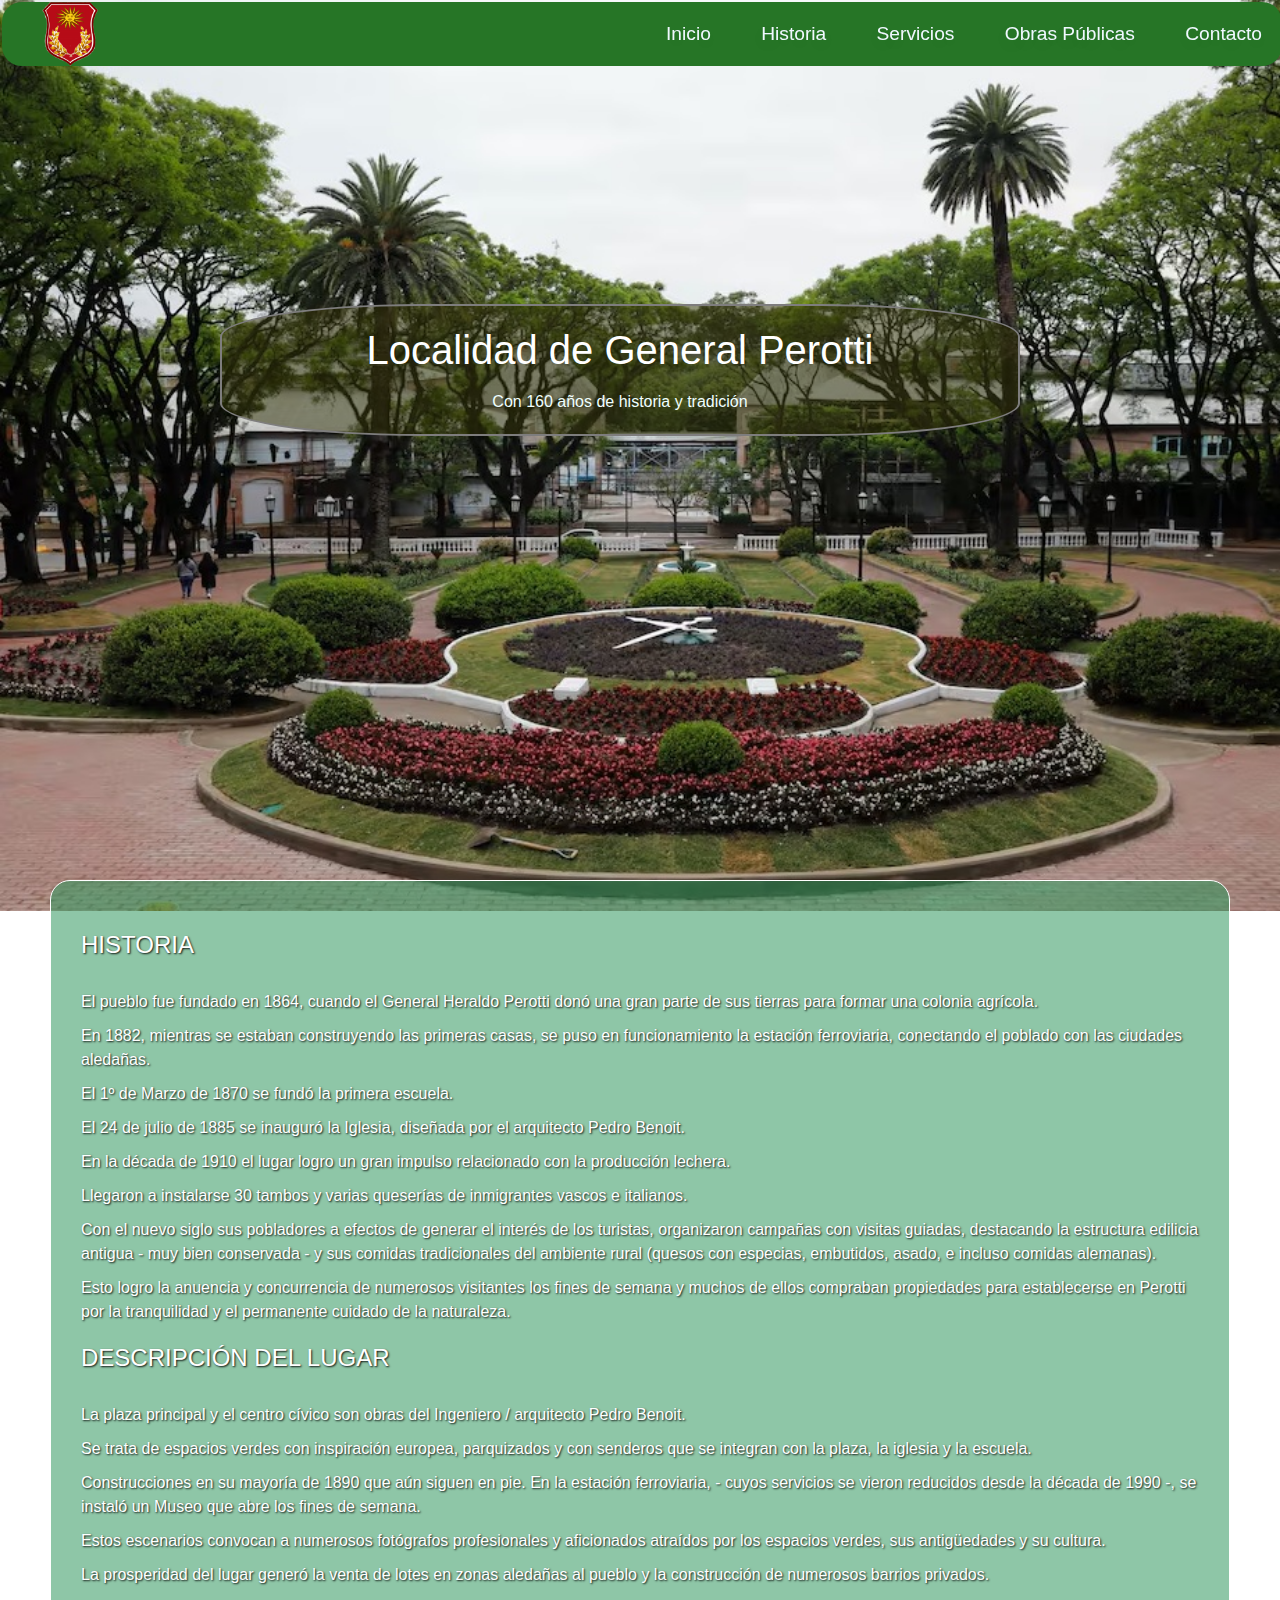
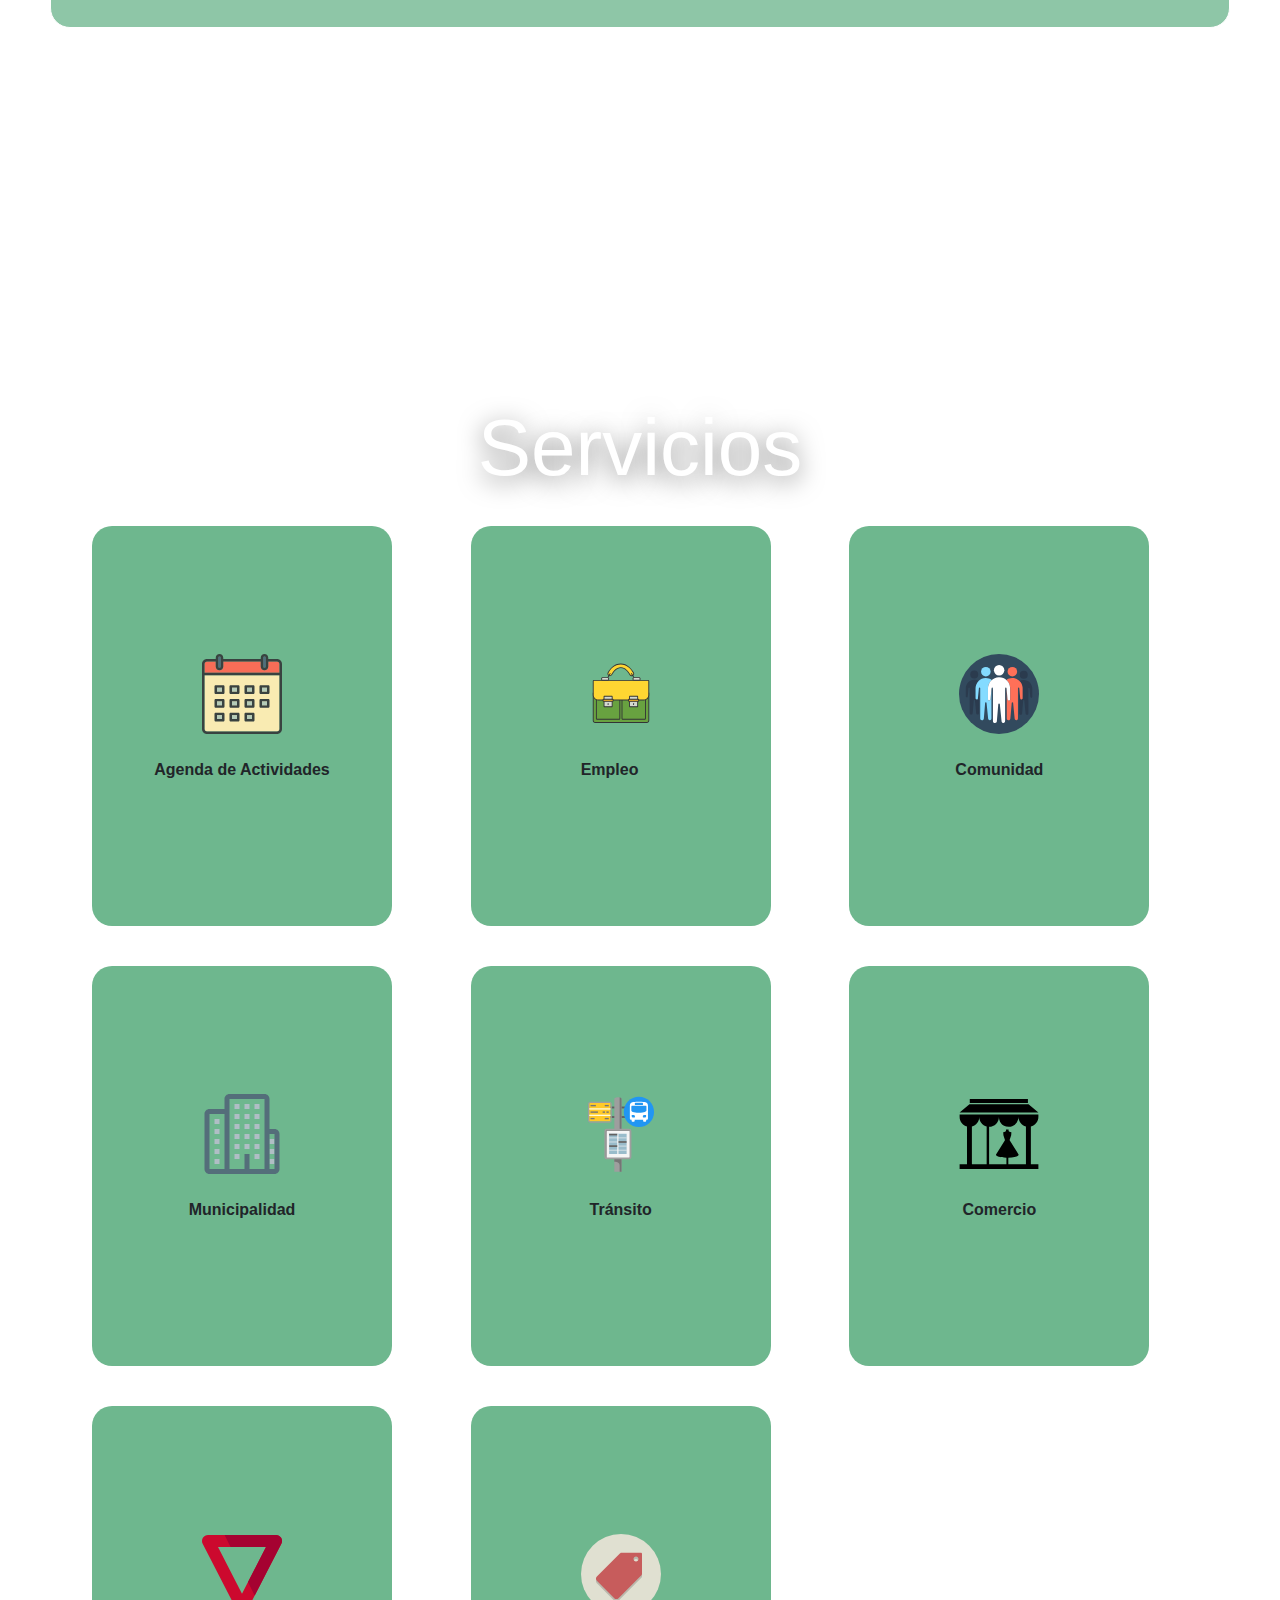
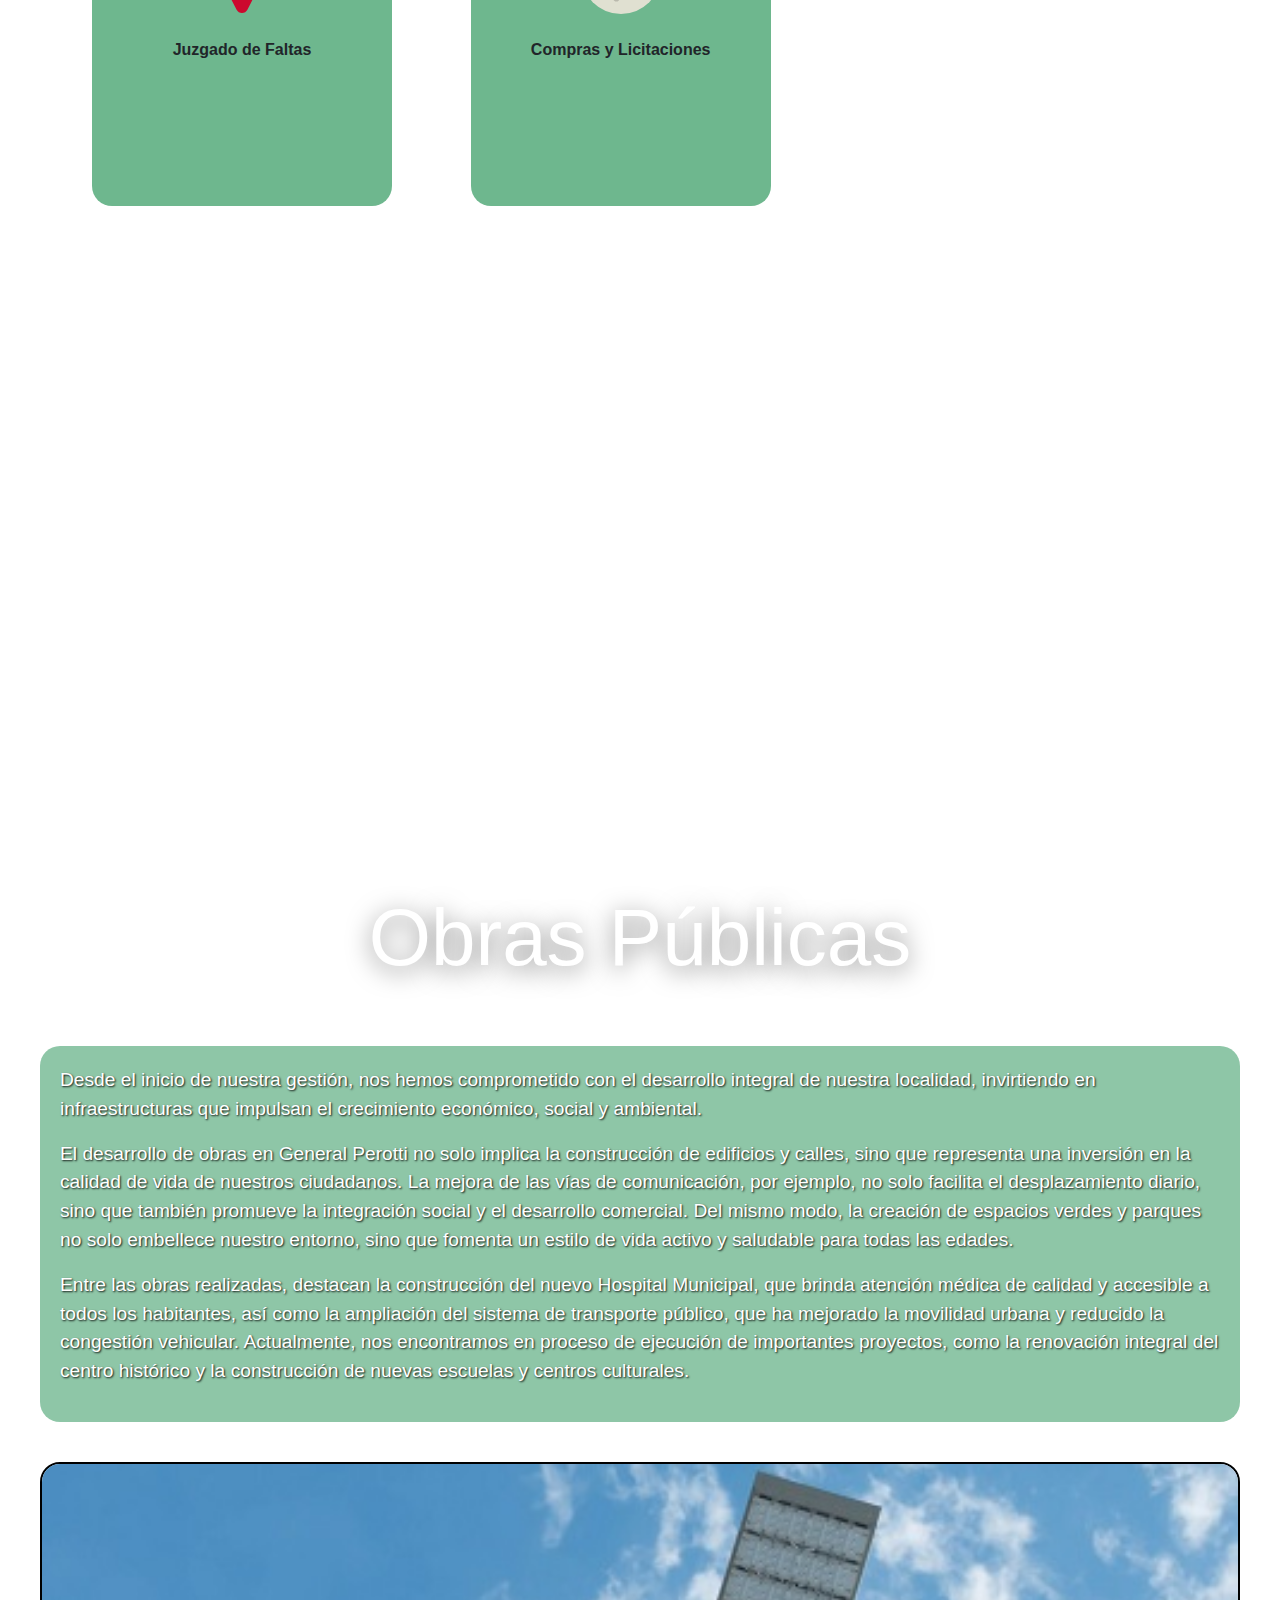
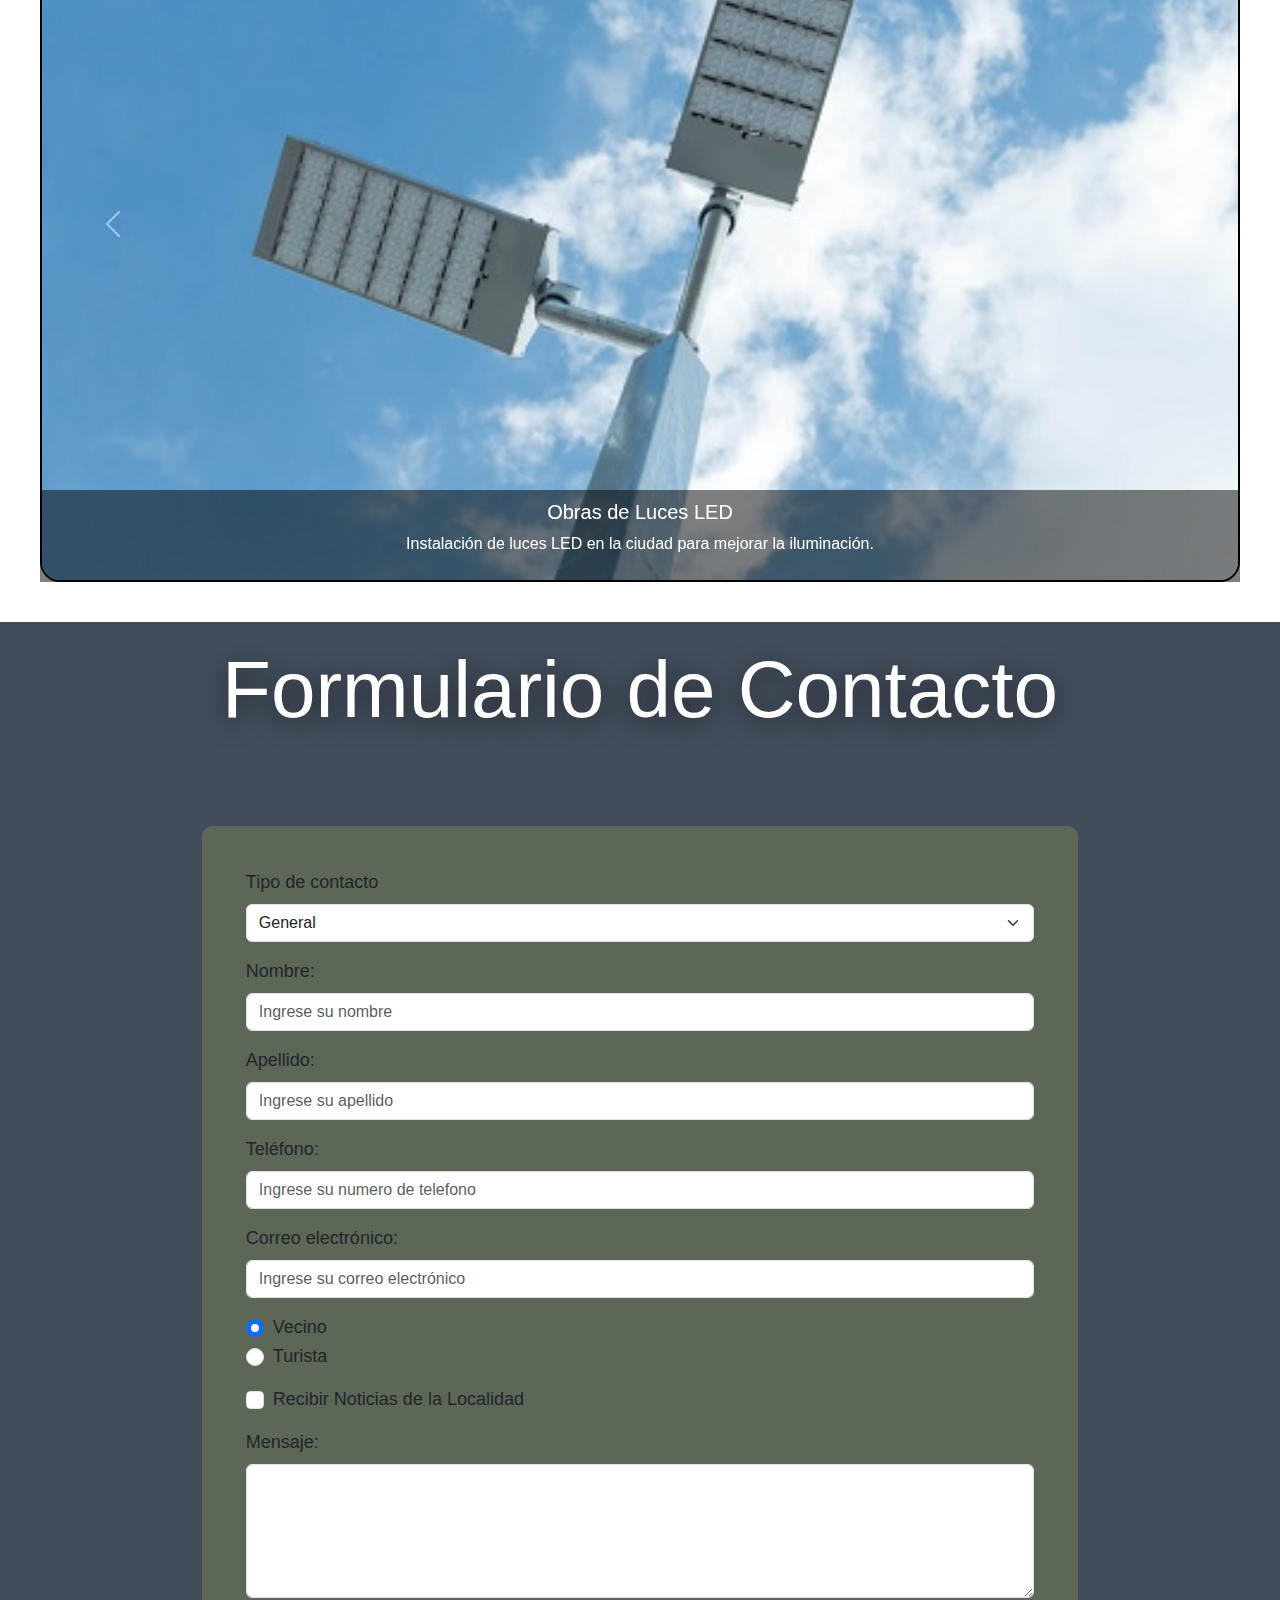
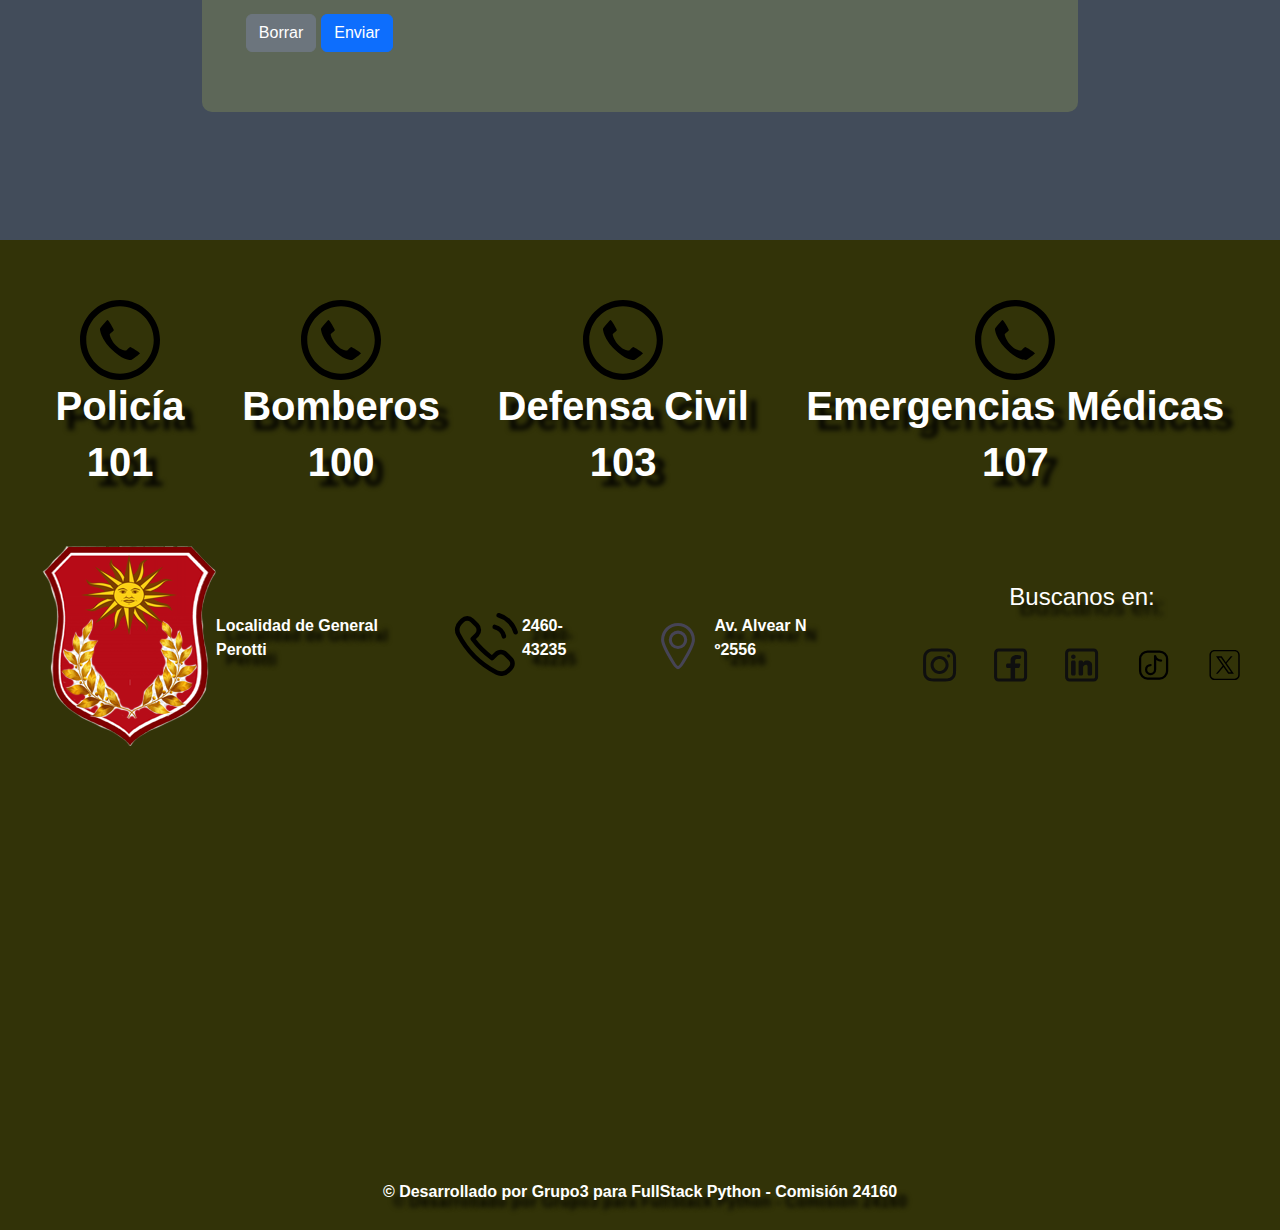
<file: index.html>
<!DOCTYPE html>
<html lang="es">
  <head>
    <meta charset="UTF-8">
    <meta name="viewport" content="width=device-width, initial-scale=1.0">
    <title>Localidad de Gral. Perotti</title>

    <!-- favicon -->
    <link rel="icon" type="image/x-icon" href="./imagenes/favicon.ico">

    <!-- Bootstrap CSS -->
    <link
      href="https://cdn.jsdelivr.net/npm/bootstrap@5.3.0-alpha1/dist/css/bootstrap.min.css"
      rel="stylesheet"
    >

    <!-- Font Awesome CSS -->
    <link
      rel="stylesheet"
      href="https://cdnjs.cloudflare.com/ajax/libs/font-awesome/5.15.4/css/all.min.css"
    >

    <!-- Popper.js Core (required for Bootstrap) -->
    <script
      src="https://cdn.jsdelivr.net/npm/@popperjs/core@2.11.6/dist/umd/popper.min.js"
      crossorigin="anonymous"
    ></script>

    <!-- Bootstrap JavaScript -->
    <script src="https://cdn.jsdelivr.net/npm/bootstrap@5.3.0-alpha1/dist/js/bootstrap.min.js"></script>

    <!-- Incluir archivos JavaScript -->
    <script src="js/validation.js"></script>
    <script src="js/app.js"></script>
    <script src="js/scroll.js"></script>
    <script src="js/carusel.js"></script>

    <!-- Estilos personalizados -->
    <link rel="stylesheet" href="./css/estilos.css">
  </head>

  <body>
    <!-- Agrego un NAV, y dentro de él, agrego un DIV -->
    <header id="mainHeader">
      <div class="nav-bar">
        <img class="logo" src="./imagenes/escudo.png" alt="escudo" >
        <div class="navigation">
          <div class="nav-items">
            <!--Estos son los links a las diferentes paginas del site-->
            <i class="fas fa-times nav-close-btn"></i>

            <a class="M" href="#inicio">Inicio</a>
            <a class="M" href="#historia">Historia</a>
            <a class="M" href="#servicios">Servicios</a>
            <a class="M" href="#obras">Obras Públicas</a>
            <a class="M" href="#contacto">Contacto</a>
          </div>
        </div>
        <i class="nav-menu-btn fas fa-bars"></i>
      </div>
    </header>

    <section class="section_inicio" id="inicio">
      <div class="contenedorLogo">
        <h1 class="localidad">Localidad de General Perotti</h1>
        <span>Con 160 años de historia y tradición</span>
      </div>
    </section>

    <section class="section_historia" id="historia">
      <div class="contenedorHistoria">
        <div class="contenedorHistoria_titulo">
          <h4>HISTORIA</h4>
        </div>
        <div class="contenedor_parrafo">
          <p>
            El pueblo fue fundado en 1864, cuando el General Heraldo Perotti
            donó una gran parte de sus tierras para formar una colonia agrícola.
          </p>
          <p>
            En 1882, mientras se estaban construyendo las primeras casas, se
            puso en funcionamiento la estación ferroviaria, conectando el
            poblado con las ciudades aledañas.
          </p>
          <p>El 1º de Marzo de 1870 se fundó la primera escuela.</p>
          <p>
            El 24 de julio de 1885 se inauguró la Iglesia, diseñada por el
            arquitecto Pedro Benoit.
          </p>
          <p>
            En la década de 1910 el lugar logro un gran impulso relacionado con
            la producción lechera.
          </p>
          <p>
            Llegaron a instalarse 30 tambos y varias queserías de inmigrantes
            vascos e italianos.
          </p>
          <p>
            Con el nuevo siglo sus pobladores a efectos de generar el interés de
            los turistas, organizaron campañas con visitas guiadas, destacando
            la estructura edilicia antigua - muy bien conservada - y sus comidas
            tradicionales del ambiente rural (quesos con especias, embutidos,
            asado, e incluso comidas alemanas).
          </p>
          <p>
            Esto logro la anuencia y concurrencia de numerosos visitantes los
            fines de semana y muchos de ellos compraban propiedades para
            establecerse en Perotti por la tranquilidad y el permanente cuidado
            de la naturaleza.
          </p>
        </div>

        <div class="contenedorHistoria_titulo">
          <h4>DESCRIPCIÓN DEL LUGAR</h4>
        </div>
        <div class="contenedor_parrafo">
          <p>
            La plaza principal y el centro cívico son obras del Ingeniero /
            arquitecto Pedro Benoit.
          </p>
          <p>
            Se trata de espacios verdes con inspiración europea, parquizados y
            con senderos que se integran con la plaza, la iglesia y la escuela.
          </p>
          <p>
            Construcciones en su mayoría de 1890 que aún siguen en pie. En la
            estación ferroviaria, - cuyos servicios se vieron reducidos desde la
            década de 1990 -, se instaló un Museo que abre los fines de semana.
          </p>
          <p>
            Estos escenarios convocan a numerosos fotógrafos profesionales y
            aficionados atraídos por los espacios verdes, sus antigüedades y su
            cultura.
          </p>
          <p>
            La prosperidad del lugar generó la venta de lotes en zonas aledañas
            al pueblo y la construcción de numerosos barrios privados.
          </p>
        </div>
      </div>
    </section>

    <section class="section_servicios" id="servicios">
      <div class="container">
        <h1 class="seccion_titulos">Servicios</h1>
        <div class="grid-container">
          <div class="grid-item">
            <div class="cards">
              <div class="card-items">
                <svg
                  version="1.1"
                  xmlns="http://www.w3.org/2000/svg"
                  xmlns:xlink="http://www.w3.org/1999/xlink"
                  width="80px"
                  height="80px"
                  viewBox="0 0 64 64"
                  enable-background="new 0 0 64 64"
                  xml:space="preserve"
                >
                  <g>
                    <g>
                      <g>
                        <path
                          fill="#506C7F"
                          d="M50,2c-0.553,0-1,0.447-1,1v1v2v4c0,0.553,0.447,1,1,1s1-0.447,1-1V6V4V3C51,2.447,50.553,2,50,2z"
                        />
                        <path
                          fill="#506C7F"
                          d="M14,2c-0.553,0-1,0.447-1,1v1v2v4c0,0.553,0.447,1,1,1s1-0.447,1-1V6V4V3C15,2.447,14.553,2,14,2z"
                        />
                      </g>
                      <path
                        fill="#F9EBB2"
                        d="M62,60c0,1.104-0.896,2-2,2H4c-1.104,0-2-0.896-2-2V17h60V60z"
                      />
                      <path
                        fill="#F76D57"
                        d="M62,15H2V8c0-1.104,0.896-2,2-2h7v4c0,1.657,1.343,3,3,3s3-1.343,3-3V6h30v4c0,1.657,1.343,3,3,3
                  s3-1.343,3-3V6h7c1.104,0,2,0.896,2,2V15z"
                      />
                      <g>
                        <path
                          fill="#394240"
                          d="M11,54h6c0.553,0,1-0.447,1-1v-5c0-0.553-0.447-1-1-1h-6c-0.553,0-1,0.447-1,1v5
                    C10,53.553,10.447,54,11,54z M12,49h4v3h-4V49z"
                        />
                        <path
                          fill="#394240"
                          d="M23,54h6c0.553,0,1-0.447,1-1v-5c0-0.553-0.447-1-1-1h-6c-0.553,0-1,0.447-1,1v5
                    C22,53.553,22.447,54,23,54z M24,49h4v3h-4V49z"
                        />
                        <path
                          fill="#394240"
                          d="M35,54h6c0.553,0,1-0.447,1-1v-5c0-0.553-0.447-1-1-1h-6c-0.553,0-1,0.447-1,1v5
                    C34,53.553,34.447,54,35,54z M36,49h4v3h-4V49z"
                        />
                        <path
                          fill="#394240"
                          d="M11,43h6c0.553,0,1-0.447,1-1v-5c0-0.553-0.447-1-1-1h-6c-0.553,0-1,0.447-1,1v5
                    C10,42.553,10.447,43,11,43z M12,38h4v3h-4V38z"
                        />
                        <path
                          fill="#394240"
                          d="M23,43h6c0.553,0,1-0.447,1-1v-5c0-0.553-0.447-1-1-1h-6c-0.553,0-1,0.447-1,1v5
                    C22,42.553,22.447,43,23,43z M24,38h4v3h-4V38z"
                        />
                        <path
                          fill="#394240"
                          d="M35,43h6c0.553,0,1-0.447,1-1v-5c0-0.553-0.447-1-1-1h-6c-0.553,0-1,0.447-1,1v5
                    C34,42.553,34.447,43,35,43z M36,38h4v3h-4V38z"
                        />
                        <path
                          fill="#394240"
                          d="M47,43h6c0.553,0,1-0.447,1-1v-5c0-0.553-0.447-1-1-1h-6c-0.553,0-1,0.447-1,1v5
                    C46,42.553,46.447,43,47,43z M48,38h4v3h-4V38z"
                        />
                        <path
                          fill="#394240"
                          d="M11,32h6c0.553,0,1-0.447,1-1v-5c0-0.553-0.447-1-1-1h-6c-0.553,0-1,0.447-1,1v5
                    C10,31.553,10.447,32,11,32z M12,27h4v3h-4V27z"
                        />
                        <path
                          fill="#394240"
                          d="M23,32h6c0.553,0,1-0.447,1-1v-5c0-0.553-0.447-1-1-1h-6c-0.553,0-1,0.447-1,1v5
                    C22,31.553,22.447,32,23,32z M24,27h4v3h-4V27z"
                        />
                        <path
                          fill="#394240"
                          d="M35,32h6c0.553,0,1-0.447,1-1v-5c0-0.553-0.447-1-1-1h-6c-0.553,0-1,0.447-1,1v5
                    C34,31.553,34.447,32,35,32z M36,27h4v3h-4V27z"
                        />
                        <path
                          fill="#394240"
                          d="M47,32h6c0.553,0,1-0.447,1-1v-5c0-0.553-0.447-1-1-1h-6c-0.553,0-1,0.447-1,1v5
                    C46,31.553,46.447,32,47,32z M48,27h4v3h-4V27z"
                        />
                        <path
                          fill="#394240"
                          d="M60,4h-7V3c0-1.657-1.343-3-3-3s-3,1.343-3,3v1H17V3c0-1.657-1.343-3-3-3s-3,1.343-3,3v1H4
                    C1.789,4,0,5.789,0,8v52c0,2.211,1.789,4,4,4h56c2.211,0,4-1.789,4-4V8C64,5.789,62.211,4,60,4z M49,3c0-0.553,0.447-1,1-1
                    s1,0.447,1,1v7c0,0.553-0.447,1-1,1s-1-0.447-1-1V3z M13,3c0-0.553,0.447-1,1-1s1,0.447,1,1v7c0,0.553-0.447,1-1,1s-1-0.447-1-1
                    V3z M62,60c0,1.104-0.896,2-2,2H4c-1.104,0-2-0.896-2-2V17h60V60z M62,15H2V8c0-1.104,0.896-2,2-2h7v4c0,1.657,1.343,3,3,3
                    s3-1.343,3-3V6h30v4c0,1.657,1.343,3,3,3s3-1.343,3-3V6h7c1.104,0,2,0.896,2,2V15z"
                        />
                      </g>
                    </g>
                    <g>
                      <rect x="12" y="27" fill="#B4CCB9" width="4" height="3" />
                      <rect x="24" y="27" fill="#B4CCB9" width="4" height="3" />
                      <rect x="36" y="27" fill="#B4CCB9" width="4" height="3" />
                      <rect x="48" y="27" fill="#B4CCB9" width="4" height="3" />
                      <rect x="12" y="38" fill="#B4CCB9" width="4" height="3" />
                      <rect x="24" y="38" fill="#B4CCB9" width="4" height="3" />
                      <rect x="36" y="38" fill="#B4CCB9" width="4" height="3" />
                      <rect x="48" y="38" fill="#B4CCB9" width="4" height="3" />
                      <rect x="12" y="49" fill="#B4CCB9" width="4" height="3" />
                      <rect x="24" y="49" fill="#B4CCB9" width="4" height="3" />
                      <rect x="36" y="49" fill="#B4CCB9" width="4" height="3" />
                    </g>
                  </g>
                </svg>
              </div>
              <div class="mt-4">
                <p class="p-card">Agenda de Actividades</p>
              </div>
            </div>
          </div>

          <div class="grid-item">
            <div class="cards">
              <div class="card-items">
                <svg
                  width="80px"
                  height="80px"
                  viewBox="0 0 1024 1024"
                  class="icon"
                  version="1.1"
                  xmlns="http://www.w3.org/2000/svg"
                >
                  <path
                    d="M843.2 876.7H180.8c-13.5 0-24.5-11-24.5-24.5V501.7h711.3v350.4c0.1 13.6-10.9 24.6-24.4 24.6z"
                    fill="#68A240"
                  />
                  <path
                    d="M842 882.4H182c-17.3 0-31.4-14.1-31.4-31.4V496h722.9v355c-0.1 17.3-14.2 31.4-31.5 31.4zM162.1 507.5V851c0 11 8.9 19.9 19.9 19.9h660c11 0 19.9-8.9 19.9-19.9V507.5H162.1z"
                    fill="#333336"
                  />
                  <path
                    d="M485.7 835.9H208c-6.2 0-11.2-5-11.2-11.2V521.8H497v302.8c0 6.2-5 11.3-11.3 11.3z"
                    fill="#68A240"
                  />
                  <path
                    d="M485.2 841.6H208.5c-9.7 0-17.5-7.9-17.5-17.5V516h311.8v308.1c0 9.7-7.9 17.5-17.6 17.5zM202.5 527.5v296.6c0 3.3 2.7 6 6 6h276.7c3.3 0 6-2.7 6-6V527.5H202.5z"
                    fill="#333336"
                  />
                  <path
                    d="M813.7 835.9H535.9c-6.2 0-11.2-5-11.2-11.2V521.8H825v302.8c-0.1 6.2-5.1 11.3-11.3 11.3z"
                    fill="#68A240"
                  />
                  <path
                    d="M813.2 841.6H536.5c-9.7 0-17.5-7.9-17.5-17.5V516h311.8v308.1c-0.1 9.7-8 17.5-17.6 17.5zM530.5 527.5v296.6c0 3.3 2.7 6 6 6h276.7c3.3 0 6-2.7 6-6V527.5H530.5z"
                    fill="#333336"
                  />
                  <path
                    d="M806.2 589.5H217.8c-34 0-61.5-27.5-61.5-61.5V346.5c0-4.8 3.9-8.7 8.7-8.7h693.8c4.8 0 8.7 3.9 8.7 8.7V528c0.2 34-27.4 61.5-61.3 61.5z"
                    fill="#FFD632"
                  />
                  <path
                    d="M803.3 595.3H220.7c-38.7 0-70.1-31.5-70.1-70.1V346.9c0-8.2 6.7-14.9 14.9-14.9h693c8.2 0 14.9 6.7 14.9 14.9v178.2c0 38.7-31.4 70.2-70.1 70.2zM165.5 343.5c-1.9 0-3.4 1.5-3.4 3.4v178.2c0 32.3 26.3 58.6 58.6 58.6h582.6c32.3 0 58.6-26.3 58.6-58.6V346.9c0-1.9-1.5-3.4-3.4-3.4h-693z"
                    fill="#333336"
                  />
                  <path
                    d="M397.3 675H296.4c-0.8 0-1.5-0.7-1.5-1.5v-131c0-0.8 0.7-1.5 1.5-1.5h100.9c0.8 0 1.5 0.7 1.5 1.5v131c0 0.8-0.6 1.5-1.5 1.5z"
                    fill="#D5D9CF"
                  />
                  <path
                    d="M397.3 680.7H296.5c-4 0-7.3-3.3-7.3-7.3V542.6c0-4 3.3-7.3 7.3-7.3h100.8c4 0 7.3 3.3 7.3 7.3v130.8c0 4.1-3.3 7.3-7.3 7.3z m-96.6-11.5h92.4V546.8h-92.4v122.4z"
                    fill="#333336"
                  />
                  <path
                    d="M402.5 606.5H291.2c-5 0-9-4-9-9v-9.7c0-5 4-9 9-9h111.3c5 0 9 4 9 9v9.7c0 4.9-4 9-9 9z"
                    fill="#D8A128"
                  />
                  <path
                    d="M402.1 612.2H291.6c-8.4 0-15.2-6.8-15.2-15.2v-8.9c0-8.4 6.8-15.2 15.2-15.2h110.5c8.4 0 15.2 6.8 15.2 15.2v8.9c0 8.4-6.8 15.2-15.2 15.2z m-110.5-27.7c-2 0-3.7 1.6-3.7 3.7v8.9c0 2 1.6 3.7 3.7 3.7h110.5c2 0 3.7-1.6 3.7-3.7v-8.9c0-2-1.6-3.7-3.7-3.7H291.6zM346.9 654c-3.2 0-5.8-2.6-5.8-5.8v-15.6c0-3.2 2.6-5.8 5.8-5.8 3.2 0 5.8 2.6 5.8 5.8v15.6c-0.1 3.2-2.7 5.8-5.8 5.8z"
                    fill="#333336"
                  />
                  <path
                    d="M723.7 675H622.8c-0.8 0-1.5-0.7-1.5-1.5v-131c0-0.8 0.7-1.5 1.5-1.5h100.9c0.8 0 1.5 0.7 1.5 1.5v131c0 0.8-0.6 1.5-1.5 1.5z"
                    fill="#D5D9CF"
                  />
                  <path
                    d="M723.7 680.7H622.9c-4 0-7.3-3.3-7.3-7.3V542.6c0-4 3.3-7.3 7.3-7.3h100.8c4 0 7.3 3.3 7.3 7.3v130.8c0 4.1-3.3 7.3-7.3 7.3z m-96.6-11.5h92.4V546.8h-92.4v122.4z"
                    fill="#333336"
                  />
                  <path
                    d="M729 606.5H617.6c-5 0-9-4-9-9v-9.7c0-5 4-9 9-9H729c5 0 9 4 9 9v9.7c0 4.9-4.1 9-9 9z"
                    fill="#D8A128"
                  />
                  <path
                    d="M728.5 612.2H618c-8.4 0-15.2-6.8-15.2-15.2v-8.9c0-8.4 6.8-15.2 15.2-15.2h110.5c8.4 0 15.2 6.8 15.2 15.2v8.9c0 8.4-6.8 15.2-15.2 15.2zM618 584.5c-2 0-3.7 1.6-3.7 3.7v8.9c0 2 1.6 3.7 3.7 3.7h110.5c2 0 3.7-1.6 3.7-3.7v-8.9c0-2-1.6-3.7-3.7-3.7H618z"
                    fill="#333336"
                  />
                  <path
                    d="M673.3 654c-3.2 0-5.8-2.6-5.8-5.8v-15.6c0-3.2 2.6-5.8 5.8-5.8 3.2 0 5.8 2.6 5.8 5.8v15.6c-0.1 3.2-2.6 5.8-5.8 5.8z"
                    fill="#333336"
                  />
                  <path
                    d="M664.3 273.2c10.9-7.9 14-22.7 7.2-34.3-21.9-37.4-76-111.6-161.5-111.6-92.6 0-143.4 74.7-163 112-6 11.5-2.6 25.7 7.9 33.3l0.2 0.1c12.8 9.3 30.8 5.1 38.4-8.8 18.9-34.6 58.2-90.1 116.5-90.1 56.6 0 97 56.4 116.4 91 7.6 13.6 25.3 17.5 37.9 8.4z"
                    fill="#FFD632"
                  />
                  <path
                    d="M649.1 283.9c-2.3 0-4.6-0.2-6.8-0.7-8.8-1.9-16.4-7.6-20.9-15.5-18.5-32.9-57.5-88.1-111.4-88.1-55.7 0-93.8 54.6-111.5 87.1-4.4 8.1-12.1 13.9-21.1 15.9-8.9 2-18.3 0.1-25.7-5.2l-0.2-0.1c-12.8-9.2-16.9-26.7-9.6-40.7 10.3-19.6 28.2-47.9 55.4-71.6 33-28.8 70.9-43.4 112.7-43.4 38.7 0 75.1 14.5 108.4 43.2 27.4 23.6 46.7 51.8 58.1 71.3 8.3 14.2 4.5 32.2-8.8 41.8-5.5 3.9-12 6-18.6 6zM510 168.1c59.8 0 101.7 58.9 121.4 93.9 2.8 5 7.7 8.6 13.3 9.9 5.6 1.2 11.5 0 16.2-3.4 8.5-6.1 10.9-17.6 5.6-26.7-11-18.7-29.5-45.8-55.7-68.4-31.1-26.8-65-40.4-100.9-40.4-38.9 0-74.3 13.6-105.1 40.6-25.8 22.5-42.9 49.6-52.8 68.3-4.7 8.9-2 20.1 6.2 26l0.2 0.1c4.7 3.4 10.7 4.6 16.4 3.4 5.7-1.3 10.7-5 13.5-10.2 19.1-34.8 60-93.1 121.7-93.1z"
                    fill="#333336"
                  />
                  <path d="M376.1 247.6L336 313" fill="#FFD632" />
                  <path
                    d="M331.041 309.941l40.114-65.371 9.802 6.014-40.114 65.372z"
                    fill="#333336"
                  />
                  <path d="M644.2 247.6l40.1 65.4" fill="#FFD632" />
                  <path
                    d="M639.253 250.588l9.801-6.014 40.115 65.371-9.802 6.014z"
                    fill="#333336"
                  />
                  <path
                    d="M343 336.2h-67.8c-6.1 0-11-4.9-11-11v-11.9c0-6.1 4.9-11 11-11H343c6.1 0 11 4.9 11 11v11.9c0 6.1-5 11-11 11z"
                    fill="#D5D9CF"
                  />
                  <path
                    d="M342.4 342h-66.8c-9.5 0-17.3-7.8-17.3-17.3v-10.9c0-9.5 7.8-17.3 17.3-17.3h66.8c9.5 0 17.3 7.8 17.3 17.3v10.9c0 9.5-7.7 17.3-17.3 17.3z m-66.7-33.9c-3.2 0-5.8 2.6-5.8 5.8v10.9c0 3.2 2.6 5.8 5.8 5.8h66.8c3.2 0 5.8-2.6 5.8-5.8v-10.9c0-3.2-2.6-5.8-5.8-5.8h-66.8z"
                    fill="#333336"
                  />
                  <path
                    d="M745 336.2h-67.8c-6.1 0-11-4.9-11-11v-11.9c0-6.1 4.9-11 11-11H745c6.1 0 11 4.9 11 11v11.9c0 6.1-4.9 11-11 11z"
                    fill="#D5D9CF"
                  />
                  <path
                    d="M744.4 342h-66.8c-9.5 0-17.3-7.8-17.3-17.3v-10.9c0-9.5 7.8-17.3 17.3-17.3h66.8c9.5 0 17.3 7.8 17.3 17.3v10.9c0 9.5-7.7 17.3-17.3 17.3z m-66.7-33.9c-3.2 0-5.8 2.6-5.8 5.8v10.9c0 3.2 2.6 5.8 5.8 5.8h66.8c3.2 0 5.8-2.6 5.8-5.8v-10.9c0-3.2-2.6-5.8-5.8-5.8h-66.8z"
                    fill="#333336"
                  />
                </svg>
              </div>
              <div class="mt-4">
                <p class="p-card">Empleo</p>
              </div>
            </div>
          </div>

          <div class="grid-item">
            <div class="cards">
              <div class="card-items">
                <svg
                  height="80px"
                  width="80px"
                  version="1.1"
                  xmlns="http://www.w3.org/2000/svg"
                  xmlns:xlink="http://www.w3.org/1999/xlink"
                  viewBox="0 0 508 508"
                  xml:space="preserve"
                >
                  <circle style="fill: #324a5e" cx="254" cy="254" r="254" />
                  <g>
                    <path
                      style="fill: #2b3b4e"
                      d="M465.2,218.4v52.8c0,3.6-3.2,6.8-7.2,6c-2.8-0.4-4.8-2.8-5.2-5.6l-5.2-54c0-1.6-1.6-3.2-3.6-3.2
                s-3.6,1.6-3.6,3.6v159.2c0,4.4-3.2,8.4-7.6,9.2c-4.8,0.4-9.2-2.8-9.6-7.6l-8.4-83.6c0-2-2-3.6-4-3.6s-3.6,1.6-3.6,3.6l-6.4,82.8
                c-0.4,4.4-4,8-8.8,8h-1.6c-4.8,0-8.8-4-8.8-8.8V218c0-2-1.6-3.6-3.6-3.6c-1.6,0-2.8,0.8-3.2,2.4c0-2,2-4,4-4s4,1.6,4,4l6.4,65.2
                c0.4,3.6,2.8,6.4,6.4,6.8c4.8,0.8,8.8-2.8,8.8-7.2V218c0-18-7.2-34.4-19.2-46.4c7.2-4.4,15.6-6.8,24.8-7.2
                C440,163.6,465.2,188,465.2,218.4z"
                    />
                    <circle
                      style="fill: #2b3b4e"
                      cx="411.2"
                      cy="131.2"
                      r="25.2"
                    />
                    <path
                      style="fill: #2b3b4e"
                      d="M126.4,216.8c0-0.8,0.4-1.2,0.4-1.6C126.4,215.6,126.4,216,126.4,216.8l0.4,158.8
                c0,4.4-3.2,8.4-7.6,9.2c-4.8,0.4-9.2-2.8-9.6-7.6l-8.4-83.6c0-2-2-3.6-4-3.6s-3.6,1.6-3.6,3.6l-6.8,83.2c-0.4,4.4-4,8-8.8,8h-1.6
                c-4.8,0-8.8-4-8.8-8.8V216.4c0-2-1.6-3.6-3.6-3.6c-1.6,0-3.2,1.2-3.6,3.2l-5.2,54c-0.4,3.2-2.8,5.6-6,5.6c-3.6,0-6-2.8-6-6V218
                c0-29.6,23.2-54.4,52.4-55.2c11.2-0.4,21.2,2.8,30,8c-12.4,12.4-20,29.6-20,48v62.4c0,4,3.2,7.6,7.6,7.6l0,0c4,0,7.2-2.8,7.2-6.8
                L126.4,216.8z"
                    />
                    <path
                      style="fill: #2b3b4e"
                      d="M134.4,217.2v11.6l-1.2-12.4c0-1.6-1.2-2.8-2.8-3.2C132.8,213.2,134.4,214.8,134.4,217.2z"
                    />
                    <circle style="fill: #2b3b4e" cx="96.8" cy="130" r="25.2" />
                  </g>
                  <g>
                    <path
                      style="fill: #ff7058"
                      d="M298,212.8c0.8,0,1.6,0.4,2.4,0.8c-0.4,0-1.2-0.4-1.6-0.4c-2,0-4,1.6-4,4l-1.2,12.8v-12.8
                C293.6,214.8,295.6,212.8,298,212.8z"
                    />
                    <path
                      style="fill: #ff7058"
                      d="M404,218v63.6c0,4.4-4,8-8.8,7.2c-3.6-0.4-6-3.6-6.4-6.8l-6-65.2c0-2-2-4-4-4c-2.4,0-4.4,2-4.4,4.4
                v192c0,5.2-4,10.4-9.2,10.8c-6,0.8-10.8-3.6-11.6-9.2l-10-100.8c-0.4-2.4-2-4-4.4-4s-4.4,2-4.4,4.4L326,410.8
                c-0.4,5.2-5.2,9.6-10.4,9.6h-2c-5.6,0-10.4-4.8-10.4-10.4V222l6,65.2c0.4,3.6,3.2,6.8,6.8,7.6c5.2,0.8,9.2-3.2,9.2-8V218
                c0-21.2-9.2-40-24-53.2c10-7.2,22.4-11.6,35.6-12C374,151.6,404,181.2,404,218z"
                    />
                    <circle
                      style="fill: #ff7058"
                      cx="338.8"
                      cy="112.4"
                      r="30.4"
                    />
                  </g>
                  <g>
                    <path
                      style="fill: #84dbff"
                      d="M184,219.2v67.6c0,4.4,3.6,8,8,8l0,0c4,0,7.6-3.2,8-7.2l6-66v187.6c0,5.2-4,10.4-9.2,10.8
                c-5.6,0.8-10.8-3.6-11.6-9.2L174.8,310c-0.4-2.4-2.4-4-4.4-4c-2.4,0-4.4,1.6-4.4,4l-8.4,100.8c-0.4,5.2-5.2,9.6-10.4,9.6h-2
                c-5.6,0-10.4-4.8-10.4-10.4V217.2c0-2.4-2-4.4-4.4-4.4c-2,0-4,1.6-4,4L120,282c-0.4,4-3.6,6.8-7.2,6.8l0,0c-4,0-7.6-3.2-7.6-7.6
                v-62c0-35.6,28-65.6,63.2-66.4c14.8-0.4,28.4,4,39.6,12C193.2,178,184,197.6,184,219.2z"
                    />
                    <path
                      style="fill: #84dbff"
                      d="M130.4,213.2c-1.6,0-2.8,0.8-3.6,2C127.2,214,128.4,212.8,130.4,213.2
                C130,212.8,130,212.8,130.4,213.2z"
                    />
                    <path
                      style="fill: #84dbff"
                      d="M215.6,217.2V230l-1.2-13.2c0-2-2-4-4-4c-0.4,0-1.2,0-1.6,0.4c0.8-0.4,1.6-0.8,2.4-0.8
                C213.6,212.8,215.6,214.8,215.6,217.2z"
                    />
                    <circle
                      style="fill: #84dbff"
                      cx="170.4"
                      cy="112.4"
                      r="30.4"
                    />
                  </g>
                  <g>
                    <path
                      style="fill: #ffffff"
                      d="M252.8,147.2c-38.4,1.2-68.8,33.6-68.8,72.4v67.6c0,4.4,3.6,8,8,8l0,0c4,0,7.6-3.2,8-7.2l6.8-70.8
                c0.4-2.4,2-4,4.4-4s4.4,2,4.4,4.4v209.2c0,6.4,5.2,11.2,11.2,11.2h2.4c6,0,10.8-4.4,11.2-10.4l9.2-109.6c0.4-2.4,2.4-4.4,4.8-4.4
                s4.8,2,4.8,4.4l11.2,110c0.8,6,6.4,10.8,12.4,10s10-6,10-12V217.2c0-2.4,2-4.4,4.4-4.4s4.4,1.6,4.4,4l6.8,70.8
                c0.4,3.6,3.2,6.8,6.8,7.6c5.2,0.8,9.2-3.2,9.2-8V218C325.6,178,292.8,146,252.8,147.2z"
                    />
                    <path
                      style="fill: #ffffff"
                      d="M208.8,213.2c-1.2,0.8-2,2-2,3.6l-0.8,4.8v-4.4C206,215.6,207.2,214,208.8,213.2z"
                    />
                    <circle
                      style="fill: #ffffff"
                      cx="254.8"
                      cy="103.6"
                      r="33.2"
                    />
                  </g>
                </svg>
              </div>
              <div class="mt-4">
                <p class="p-card">Comunidad</p>
              </div>
            </div>
          </div>

          <div class="grid-item">
            <div class="cards">
              <svg
                version="1.1"
                xmlns="http://www.w3.org/2000/svg"
                xmlns:xlink="http://www.w3.org/1999/xlink"
                width="80px"
                height="80px"
                viewBox="0 0 128 128"
                enable-background="new 0 0 128 128"
                xml:space="preserve"
              >
                <g>
                  <g>
                    <path
                      fill="#B0BEC5"
                      d="M20,48h8v-8h-8V48z M52,40h8v-8h-8V40z M68,40h8v-8h-8V40z M84,40h8v-8h-8V40z M52,24h8v-8h-8V24z M68,24
			h8v-8h-8V24z M84,24h8v-8h-8V24z M52,72h8v-8h-8V72z M68,72h8v-8h-8V72z M84,72h8v-8h-8V72z M52,88h8v-8h-8V88z M84,88h8v-8h-8V88
			z M52,104h8v-8h-8V104z M84,104h8v-8h-8V104z M108,96h8v-8h-8V96z M108,72v8h8v-8H108z M108,112h8v-8h-8V112z M52,56h8v-8h-8V56z
			 M68,56h8v-8h-8V56z M84,56h8v-8h-8V56z M20,64h8v-8h-8V64z M20,80h8v-8h-8V80z M20,96h8v-8h-8V96z M20,112h8v-8h-8V112z M68,88h8
			v-8h-8V88z"
                    />
                  </g>
                </g>
                <path
                  fill-rule="evenodd"
                  clip-rule="evenodd"
                  fill="#546E7A"
                  d="M124,120c0,4.422-3.578,8-8,8H12c-4.422,0-8-3.578-8-8V32
	c0-4.422,3.578-8,8-8h24V8c0-4.422,3.578-8,8-8h56c4.422,0,8,3.578,8,8v48h8c4.422,0,8,3.578,8,8V120z M36,32H12v88h24V32z M100,8
	H44v112h24V96h8v24h24V8z M116,64h-8v56h8V64z"
                />
              </svg>
            </div>
            <div class="mt-4">
              <p class="p-card">Municipalidad</p>
            </div>
          </div>

          <div class="grid-item">
            <div class="cards">
              <svg
                width="80px"
                height="80px"
                viewBox="0 0 128 128"
                xmlns="http://www.w3.org/2000/svg"
                xmlns:xlink="http://www.w3.org/1999/xlink"
                aria-hidden="true"
                role="img"
                class="iconify iconify--noto"
                preserveAspectRatio="xMidYMid meet"
              >
                <path
                  fill="none"
                  stroke="#616161"
                  stroke-width="3"
                  stroke-miterlimit="10"
                  d="M42.98 21.58h29.79"
                ></path>

                <path
                  fill="none"
                  stroke="#616161"
                  stroke-width="3"
                  stroke-miterlimit="10"
                  d="M42.98 36.82h29.79"
                ></path>

                <path
                  d="M64.79 124.32H53.3V7.49S54.37 5 59.05 5s5.75 2.49 5.75 2.49v116.83z"
                  fill="#9e9e9e"
                ></path>

                <path
                  d="M61.84 5.37v94.39H53.3v8.59c1.45.01 2.76.18 3.94.44a5.85 5.85 0 0 1 4.61 5.71v9.82h2.95V7.49c-.01 0-.63-1.43-2.96-2.12z"
                  fill="#757575"
                ></path>

                <path
                  d="M92.64 4.32c-13.39 0-24.22 10.83-24.22 24.31s10.83 24.22 24.22 24.22s24.22-10.83 24.22-24.22S106.03 4.32 92.64 4.32z"
                  fill="#2196f3"
                ></path>

                <path
                  d="M103.22 13.37c-1.52-.38-4.55-.78-10.57-.78s-9.05.39-10.57.78c-.9.23-3.91 1.48-3.91 4.85V39c0 1.14.92 2.07 2.07 2.07H81v2.3c0 .67.54 1.21 1.21 1.21h2.45c.67 0 1.21-.54 1.21-1.21v-2.3h13.54v2.3c0 .67.54 1.21 1.21 1.21h2.45c.67 0 1.21-.54 1.21-1.21v-2.3h.78c1.14 0 2.07-.92 2.07-2.07V18.22c0-3.23-3.01-4.63-3.91-4.85zm-17.11 1.65c0-.51.41-.92.92-.92h11.22c.51 0 .92.41.92.92v1.63c0 .51-.41.92-.92.92H87.03c-.51 0-.92-.41-.92-.92v-1.63zm.19 21.89c0 .34-.28.62-.62.62h-2.47a2.11 2.11 0 0 1-2.11-2.11v-1.11c0-.34.28-.62.62-.62h2.47c1.16 0 2.11.94 2.11 2.11v1.11zm17.88-1.49c0 1.16-.94 2.11-2.11 2.11H99.6c-.34 0-.62-.28-.62-.62V35.8c0-1.16.94-2.11 2.11-2.11h2.47c.34 0 .62.28.62.62v1.11zm.56-9.03c0 1.34-2.9 3.68-12.1 3.68c-9.21 0-12.1-2.17-12.1-3.68v-6.14c0-.4.4-1.4 1.4-1.4h21.56c1 0 1.24 1.01 1.24 1.4v6.14z"
                  fill="#ffffff"
                ></path>

                <path
                  d="M76.88 102.94H41.21c-1.26 0-2.28-1.02-2.28-2.28v-41.2c0-1.26 1.02-2.28 2.28-2.28h35.66c1.26 0 2.28 1.02 2.28 2.28v41.2c0 1.26-1.02 2.28-2.27 2.28z"
                  fill="#f5f5f5"
                ></path>

                <path
                  opacity=".8"
                  fill="#82aec0"
                  d="M73.03 96.13H45.06l-.08-32.56h27.98z"
                ></path>

                <path
                  fill="none"
                  stroke="#f5f5f5"
                  stroke-width="2"
                  stroke-miterlimit="10"
                  d="M58.97 63.57v32.99"
                ></path>

                <path fill="#616161" d="M44.98 63.57h12.99v2.72H44.98z"></path>

                <path
                  fill="none"
                  stroke="#f5f5f5"
                  stroke-miterlimit="10"
                  d="M44.95 89.96h28.19"
                ></path>

                <path
                  fill="none"
                  stroke="#f5f5f5"
                  stroke-miterlimit="10"
                  d="M44.95 83.36h28.19"
                ></path>

                <path
                  fill="none"
                  stroke="#f5f5f5"
                  stroke-miterlimit="10"
                  d="M44.98 76.76h27.98"
                ></path>

                <path
                  fill="none"
                  stroke="#f5f5f5"
                  stroke-miterlimit="10"
                  d="M44.95 70.17h28.01"
                ></path>

                <path fill="#616161" d="M59.96 75.41h12.99v2.72H59.96z"></path>

                <path fill="#616161" d="M45.08 82h12.95v2.72H45.08z"></path>

                <path
                  d="M76.88 102.94H41.21c-1.26 0-2.28-1.02-2.28-2.28v-41.2c0-1.26 1.02-2.28 2.28-2.28h35.66c1.26 0 2.28 1.02 2.28 2.28v41.2c0 1.26-1.02 2.28-2.27 2.28z"
                  fill="none"
                  stroke="#9e9e9e"
                  stroke-width="3"
                  stroke-linecap="round"
                  stroke-linejoin="round"
                  stroke-miterlimit="10"
                ></path>

                <path
                  d="M41.36 101.46c-1.55.14-1.55-.88-1.55-1.16V59.95c0-1.13.92-2.05 2.05-2.05h34.62c.94 0 1.37.57 1.18 1.73c0 0-.12-.74-1.02-.74H41.87c-.58 0-1.06.48-1.06 1.06v40.36c0 .94.55 1.15.55 1.15z"
                  fill="#757575"
                ></path>

                <g>
                  <path fill="#ffca28" d="M13.13 14.2h34.08v29.6H13.13z"></path>

                  <path
                    d="M45.31 14.2c1.05 0 1.9.85 1.9 1.9v25.8a1.9 1.9 0 0 1-1.9 1.9H15.04a1.9 1.9 0 0 1-1.9-1.9V16.1c0-1.05.85-1.9 1.9-1.9h30.27m0-2H15.04c-2.15 0-3.9 1.75-3.9 3.9v25.8c0 2.15 1.75 3.9 3.9 3.9h30.27c2.15 0 3.9-1.75 3.9-3.9V16.1c.01-2.15-1.75-3.9-3.9-3.9z"
                    fill="#9e9e9e"
                  ></path>

                  <path
                    fill="none"
                    stroke="#fffde7"
                    stroke-width="2"
                    stroke-miterlimit="10"
                    d="M13.13 23.89h34.09"
                  ></path>

                  <path
                    fill="none"
                    stroke="#fffde7"
                    stroke-width="2"
                    stroke-miterlimit="10"
                    d="M13.13 34.11h34.09"
                  ></path>

                  <path fill="#757575" d="M15.23 17.49h8.57v2.26h-8.57z"></path>

                  <path fill="#757575" d="M15.23 38.22h6.46v2.26h-6.46z"></path>

                  <path fill="#757575" d="M37.96 38.22h6.46v2.26h-6.46z"></path>

                  <path fill="#757575" d="M37.96 17.49h6.46v2.26h-6.46z"></path>

                  <path fill="#757575" d="M34.64 27.86h3.72v2.26h-3.72z"></path>

                  <path fill="#757575" d="M40.7 27.86h3.72v2.26H40.7z"></path>

                  <path
                    fill="#757575"
                    d="M15.23 27.86h11.88v2.26H15.23z"
                  ></path>
                </g>
              </svg>
            </div>
            <div class="mt-4">
              <p class="p-card">Tránsito</p>
            </div>
          </div>

          <div class="grid-item">
            <div class="cards">
              <svg
                fill="#000000"
                version="1.1"
                xmlns="http://www.w3.org/2000/svg"
                xmlns:xlink="http://www.w3.org/1999/xlink"
                width="80px"
                height="80px"
                viewBox="0 0 260 232"
                enable-background="new 0 0 260 232"
                xml:space="preserve"
              >
                <path
                  d="M258,46H2l32-27h192L258,46z M35,2h189v13H35V2z M233.581,214.079V91.603C247.36,88.031,258,75.579,258,60.677V53H2v7.78
             c0,14.901,10.207,27.251,23.984,30.823v122.476H2V230h256v-15.921H233.581z M41.907,214.079V91.603
             c13.779-3.572,23.984-15.921,23.984-30.823c0,14.901,10.207,27.251,23.984,30.823v122.476H41.907z M217.557,214.079h-57.256v-21.178
             c21.305-0.391,33.527-4.508,33.527-9.532c0-0.943-0.438-1.852-1.277-2.712l-27.446-43.5c-0.476-0.771-0.588-1.713-0.304-2.575
             l4.785-14.372h0.001l0.666-10.053l-6.189-1.431c-1.721-0.398-2.94-1.931-2.94-3.697v-3.425h-8.322v3.425
             c0,1.766-1.219,3.299-2.94,3.697l-6.189,1.431l0.666,10.053l4.762,14.372c0.283,0.862,0.171,1.804-0.304,2.575l-27.423,43.463
             c-0.862,0.871-1.31,1.793-1.31,2.749c0,5.066,12.425,9.21,34.059,9.542v21.168H97.838V92.726c17.657,0,31.946-14.289,31.946-31.946
             c0,11.227,7.524,31.946,31.946,31.946c22.066,0,31.844-21.332,31.844-31.946c0,14.901,10.207,27.251,23.984,30.823V214.079z"
                />
              </svg>
            </div>
            <div class="mt-4">
              <p class="p-card">Comercio</p>
            </div>
          </div>

          <div class="grid-item">
            <div class="cards">
              <svg
                height="80px"
                width="80px"
                version="1.1"
                xmlns="http://www.w3.org/2000/svg"
                xmlns:xlink="http://www.w3.org/1999/xlink"
                viewBox="0 0 504.123 504.123"
                xml:space="preserve"
              >
                <path
                  style="fill: #cc092e"
                  d="M252.058,498.527L252.058,498.527c-14.336,0-27.475-8.027-34.028-20.779L4.226,61.318
             c-6.089-11.863-5.569-26.025,1.371-37.4c6.955-11.374,19.322-18.314,32.65-18.314h427.63c13.32,0,25.695,6.94,32.65,18.314
             c6.94,11.374,7.459,25.545,1.371,37.408L286.07,477.755C279.517,490.508,266.394,498.527,252.058,498.527z M100.876,82.089
             l151.182,294.463L403.24,82.089L100.876,82.089L100.876,82.089z"
                />
                <path
                  style="fill: #a50231"
                  d="M331.993,388.321L499.889,61.318c6.089-11.863,5.569-26.025-1.371-37.408
             c-6.955-11.374-19.322-18.314-32.65-18.314H142.458l37.88,76.485h222.909L289.78,303.084L331.993,388.321z"
                />
              </svg>
            </div>
            <div class="mt-4">
              <p class="p-card">Juzgado de Faltas</p>
            </div>
          </div>

          <div class="grid-item">
            <div class="cards">
              <svg
                height="80px"
                width="80px"
                version="1.1"
                xmlns="http://www.w3.org/2000/svg"
                xmlns:xlink="http://www.w3.org/1999/xlink"
                viewBox="0 0 64 64"
                xml:space="preserve"
              >
                <style type="text/css">
                  .st0 {
                    fill: #e0e0d1;
                  }
                  .st1 {
                    opacity: 0.2;
                  }
                  .st2 {
                    fill: #231f20;
                  }
                  .st3 {
                    fill: #c75c5c;
                  }
                </style>
                <g id="Layer_112">
                  <g>
                    <circle class="st0" cx="32" cy="32" r="32" />
                  </g>
                  <g class="st1">
                    <g>
                      <path
                        class="st2"
                        d="M47.8,17C47.8,17,47.8,17,47.8,17c-0.1,0-0.1,0-0.1,0H32.2c-0.4,0-1.2,0.6-1.3,0.7L12.7,35.9
				c-1,1-1,2.5,0,3.5l13.9,13.9c0.5,0.5,1.1,0.7,1.7,0.7c0.6,0,1.3-0.2,1.7-0.7l18.1-18.1c0.1-0.1,0.7-0.9,0.7-1.3V18.2
				C49,17.5,48.5,17,47.8,17z M44,24c-1.1,0-2-0.9-2-2s0.9-2,2-2s2,0.9,2,2S45.1,24,44,24z"
                      />
                    </g>
                  </g>
                  <g>
                    <g>
                      <path
                        class="st3"
                        d="M47.8,15C47.8,15,47.8,15,47.8,15c-0.1,0-0.1,0-0.1,0H32.2c-0.4,0-1.2,0.6-1.3,0.7L12.7,33.9
				c-1,1-1,2.5,0,3.5l13.9,13.9c0.5,0.5,1.1,0.7,1.7,0.7c0.6,0,1.3-0.2,1.7-0.7l18.1-18.1c0.1-0.1,0.7-0.9,0.7-1.3V16.2
				C49,15.5,48.5,15,47.8,15z M44,22c-1.1,0-2-0.9-2-2s0.9-2,2-2s2,0.9,2,2S45.1,22,44,22z"
                      />
                    </g>
                  </g>
                </g>
                <g id="Layer_2"></g>
              </svg>
            </div>
            <div class="mt-4">
              <p class="p-card">Compras y Licitaciones</p>
            </div>
          </div>

          <div class="grid-item ultimo">
            <div class="cards">
              <svg
                height="80px"
                width="80px"
                version="1.1"
                id="Layer_14"
                xmlns="http://www.w3.org/2000/svg"
                xmlns:xlink="http://www.w3.org/1999/xlink"
                viewBox="0 0 512.2 512.2"
                xml:space="preserve"
              >
                <circle style="fill: #83cf8f" cx="256.1" cy="256" r="256" />
                <path
                  style="fill: #596366"
                  d="M163.1,304.4c13.8-24.6,35.8-53.2,13.6-96.6C132.5,49,294.7,26.6,317.5,88.8
             c37,14.8,36.2,95.8,17,138.4c-0.8,17.4-14.6,32,16.6,77C268.5,318,220.5,313.4,163.1,304.4z"
                />
                <path
                  style="fill: #ffd190"
                  d="M231.1,258.8c-1.4,27-11,35.4-24.4,42.4c-6.8,6-54.8,9.6-72.4,31.6c-15.2,19-27.4,82.8-34.2,126.4
             c14.2,10.8,29.4,20.2,45.6,28l7.4-79.6c0,0,5.4,39.4,10.4,44.8c2.8,3.2,3.6,21,3.8,38.4l21.2,12.2c21.6,6,44.2,9,67.8,9
             c22.2,0,43.6-2.8,64-8l22.8-13.2c0.2-17.2-0.2-34,3.8-38.4c4-4.4,10.4-44.8,10.4-44.8l6.2,81c16.6-7.6,32.2-17,46.6-27.8
             c-5-42-13.8-104.6-26.2-125.6c-15.2-25.6-65.2-28.2-71.4-33.4c-13-7.2-22.4-16.2-23.8-43.2c0,0-19.4,15-31.4,12.8
             c-12-2.4-25.8-12.8-25.8-12.8L231.1,258.8z"
                />
                <path
                  style="fill: #e4e7ed"
                  d="M222.9,288.4c-4.2,5.8-9.6,9.6-16,12.8c-6.8,6-54.8,9.6-72.4,31.6c-15.2,19-27.2,83-34,126.6
             c14.8,11.4,31,21.2,48,29.2l4.6-80.8c0,0,6.6,40.8,10.4,44.8c2.8,3,3.2,24.8,3.4,43.6c27.8,10.4,57.8,16,89.2,16
             c30.6,0,60-5.4,87.2-15.2c0.2-18.8,0.6-41.4,3.4-44.4c3.8-4,10.4-44.8,10.4-44.8l5.4,81.4c17.8-8.2,34.4-18.2,49.8-30
             c-5.8-41.6-16.4-102.8-28.6-123.6c-15.2-25.6-65.2-28.2-71.4-33.4c-5.6-3.2-10.4-6.6-14.4-11.6l-36,68.8l-39.2-71H222.9z"
                />
                <path
                  style="fill: #f0b97d"
                  d="M230.5,267.2c7,4.2,18.8,17.4,30,17.6c11,0.2,26.6-16.2,28.8-17.4c-0.2-1.6-0.4-3.2-0.4-4.8l-0.2,0.2
             l0,0l0,0c-0.6,0.4-19.6,15.4-31.4,13c-11.8-2.2-25-12.4-25.8-13l-0.2-0.2c-0.2,1.6-0.2,3.2-0.4,4.6H230.5z"
                />
                <path
                  style="fill: #ffd190"
                  d="M199.9,215.6c12,25.6,16.4,35.6,31.2,47.2c0,0,13.8,10.6,25.8,13c12,2.4,31.4-13,31.4-13
             c14.8-11.6,19.4-21.6,31.2-47.2c3,1.6,6,3.6,8.4,1c2.4-2.8,13.8-38.2,11.6-43c-2-4.8-6.2-1.4-7,0.4c-0.6,0.8-1.2,4.4-2,4.4
             c-0.8,0-1-1.6-2.2-5c-3.4-9.8-10.6-19.8-13.2-52.4c-54.2,53.8-105,29.2-122.6,32.8c-4.6,1-5,12.2-4.6,18.8c0,0.8,1.2,3.8,0.8,4
             c-0.6,0-2.4-3-2.8-3.2c-17.6-11.4,5,42.6,5.4,43.2c2.4,2.8,5.4,0.6,8.4-1H199.9z"
                />
                <path
                  style="fill: #5d718f"
                  d="M165.7,495.6c-0.2-18.2-0.6-39.2-0.8-41c-13.2-14.4-13-47-13-47s15.2-17.6,27-39.8
             c18.8-2.2,76.6-0.4,76.6-0.4s57.6-1.8,76.6,0.4c4.4,14.8,27,39.8,27,39.8c0.6,4.8-4,41.2-12.4,45.6c-0.4,1.4-0.8,24-1.2,43
             c-27.6,10.2-57.6,15.8-88.8,15.8c-31.8,0-62.4-5.8-90.6-16.4H165.7z"
                />
                <g>
                  <path
                    style="fill: #6b7f9e"
                    d="M202.7,302.8l-7,95c-0.2,3-4,6.8-13.6,6.6c-9.6-0.4-8.2-8.4-8.2-8.4l9.2-87.2l19.8-5.8L202.7,302.8z
               "
                  />
                  <path
                    style="fill: #6b7f9e"
                    d="M319.7,304.2l-0.4,92.4c0,3,4,7.8,13.8,7.4c9.6-0.4,10-9,10-9l-3.2-85.6l-20.2-5.4V304.2z"
                  />
                </g>
                <g>
                  <path
                    style="fill: #ffe356"
                    d="M184.3,386.6c3.4,0,6.2,2.8,6.2,6.2c0,3.4-2.8,6.2-6.2,6.2s-6.2-2.8-6.2-6.2
               C178.1,389.4,180.9,386.6,184.3,386.6z"
                  />
                  <path
                    style="fill: #ffe356"
                    d="M330.9,386.6c3.4,0,6.2,2.8,6.2,6.2c0,3.4-2.8,6.2-6.2,6.2c-3.4,0-6.2-2.8-6.2-6.2
               C324.7,389.4,327.5,386.6,330.9,386.6z"
                  />
                </g>
                <g>
                  <path
                    style="fill: #ffffff"
                    d="M222.5,287.8l22.8,41.4c0,0-22.4-2.2-26.8,5.6c-4.4,7.8-14.4,17.2-14.4,17.2l13-57.6L222.5,287.8z"
                  />
                  <path
                    style="fill: #ffffff"
                    d="M298.5,288.8l-21,40.6c0,0,21.6-2.6,26,5.2s13.8,14.6,13.8,14.6l-12.2-54.8L298.5,288.8z"
                  />
                  <path
                    style="fill: #ffffff"
                    d="M346.1,117.4v63.8h-11.8v-63.8c0-27.8-19.8-45.6-45-53.4c-10-3.2-21-4.6-32-4.6c-11,0-22,1.6-32,4.6
               c-25.2,7.8-45,25.6-45,53.4v63.8h-11.8v-63.8c0-33.2,23.2-54.4,53-63.8c11.4-3.6,23.6-5.2,35.8-5.2c12.2,0,24.4,1.8,35.8,5.2
               C322.9,62.8,346.1,84,346.1,117.4z"
                  />
                </g>
                <path
                  style="fill: #6b7f9e"
                  d="M182.5,167.4h-5.6c-5.2,0-9.6,4.4-9.6,9.6v37.4c0,5.2,4.4,9.6,9.6,9.6h5.6c5.2,0,9.6-4.4,9.6-9.6V177
             C192.1,171.8,187.7,167.4,182.5,167.4z"
                />
                <path
                  style="fill: #ffe356"
                  d="M178.1,164.2h-11.6c-1.6,0-2.8,1.4-2.8,2.8v57.2c0,1.6,1.4,2.8,2.8,2.8h11.6c1.6,0,2.8-1.4,2.8-2.8
             V167C180.9,165.4,179.5,164.2,178.1,164.2z"
                />
                <path
                  style="fill: #6b7f9e"
                  d="M332.7,167.4h5.6c5.2,0,9.6,4.4,9.6,9.6v37.4c0,5.2-4.4,9.6-9.6,9.6h-5.6c-5.2,0-9.6-4.4-9.6-9.6V177
             C323.1,171.8,327.5,167.4,332.7,167.4z"
                />
                <path
                  style="fill: #ffe356"
                  d="M337.1,164.2h11.6c1.6,0,2.8,1.4,2.8,2.8v57.2c0,1.6-1.4,2.8-2.8,2.8h-11.6c-1.6,0-2.8-1.4-2.8-2.8
             V167C334.3,165.4,335.7,164.2,337.1,164.2z"
                />
                <path
                  style="fill: #ffffff"
                  d="M241.7,274.8c-8.6-0.2-17-1.4-24.8-3.8c-21-6.6-37.4-21.4-37.4-44.4v-10.2c0.2-3.8-8.4-5.8-9.8,0
             v10.2c0,27.6,19.4,45.4,44.2,53c8.8,2.8,18.4,4.2,28,4.4v-9L241.7,274.8z"
                />
                <path
                  style="fill: #596366"
                  d="M242.1,264.8h24c2.8,0,5.2,2.4,5.2,5.2v16.2c0,2.8-2.4,5.2-5.2,5.2h-24c-2.8,0-5.2-2.4-5.2-5.2V270
             C236.9,267.2,239.3,264.8,242.1,264.8z"
                />
                <path
                  style="fill: #6c7678"
                  d="M238.1,268.8h32c0.6,0,1.2,0.6,1.2,1.2v16c0,0.6-0.6,1.2-1.2,1.2h-32c-0.6,0-1.2-0.6-1.2-1.2v-16
             C236.9,269.4,237.5,268.8,238.1,268.8z"
                />
              </svg>
            </div>
            <div class="mt-4">
              <p class="p-card">Centro de atención al vecino</p>
            </div>
          </div>
        </div>
      </div>
    </section>

    <section class="section_obras" id="obras">
      <div>
        <h1 class="seccion_titulos">Obras Públicas</h1>
      </div>
      <div class="contenedorTextoFotos">
        <div class="obras_texto">
          <p>
            Desde el inicio de nuestra gestión, nos hemos comprometido con el
            desarrollo integral de nuestra localidad, invirtiendo en
            infraestructuras que impulsan el crecimiento económico, social y
            ambiental.
          </p>

          <p>
            El desarrollo de obras en General Perotti no solo implica la
            construcción de edificios y calles, sino que representa una
            inversión en la calidad de vida de nuestros ciudadanos. La mejora de
            las vías de comunicación, por ejemplo, no solo facilita el
            desplazamiento diario, sino que también promueve la integración
            social y el desarrollo comercial. Del mismo modo, la creación de
            espacios verdes y parques no solo embellece nuestro entorno, sino
            que fomenta un estilo de vida activo y saludable para todas las
            edades.
          </p>

          <p>
            Entre las obras realizadas, destacan la construcción del nuevo
            Hospital Municipal, que brinda atención médica de calidad y
            accesible a todos los habitantes, así como la ampliación del sistema
            de transporte público, que ha mejorado la movilidad urbana y
            reducido la congestión vehicular. Actualmente, nos encontramos en
            proceso de ejecución de importantes proyectos, como la renovación
            integral del centro histórico y la construcción de nuevas escuelas y
            centros culturales.
          </p>
        </div>
        <div
          id="carouselExampleControls"
          class="carousel slide"
          data-ride="carousel"
        >
          <div class="carousel-inner">
            <div class="carousel-item active" data-bs-interval="1000">
              <img
                src="imagenes/obra_luces_led2.jpg"
                class="img-carousel"
                alt="Obras_luces"
              >
              <div class="carousel-caption">
                <h5>Obras de Luces LED</h5>
                <p>
                  Instalación de luces LED en la ciudad para mejorar la
                  iluminación.
                </p>
              </div>
            </div>
            <div class="carousel-item" data-bs-interval="2000">
              <img
                src="imagenes/obra_bicisenda2.jpg"
                class="img-carousel"
                alt="bicisendas"
              >
              <div class="carousel-caption">
                <h5>Construcción de Bicisendas</h5>
                <p>
                  Creación de nuevas bicisendas para fomentar el uso de la
                  bicicleta como medio de transporte.
                </p>
              </div>
            </div>
            <div class="carousel-item">
              <img
                src="imagenes/obra_bicicletero2.jpg"
                class="img-carousel"
                alt="obras_bicicletero"
              >
              <div class="carousel-caption">
                <h5>Instalación de Bicicleteros</h5>
                <p>
                  Colocación de bicicleteros en puntos estratégicos para
                  estacionamiento seguro de bicicletas.
                </p>
              </div>
            </div>
            <div class="carousel-item">
              <img
                src="imagenes/obra_bancos2.jpg"
                class="img-carousel"
                alt="obras_bancos"
              >
              <div class="carousel-caption">
                <h5>Renovación de Bancos</h5>
                <p>
                  Reemplazo de bancos antiguos por nuevos para mayor comodidad
                  de los ciudadanos.
                </p>
              </div>
            </div>
            <div class="carousel-item">
              <img
                src="imagenes/obra_vereda2.jpg"
                class="img-carousel"
                alt="obras_veredas"
              >
              <div class="carousel-caption">
                <h5>Mejora de Veredas</h5>
                <p>
                  Reparación y ampliación de veredas en zonas de alto tránsito
                  peatonal.
                </p>
              </div>
            </div>
          </div>
          <!-- Botones de control -->
          <button
            class="carousel-control-prev"
            type="button"
            data-bs-target="#carouselExampleControls"
            data-bs-slide="prev"
          >
            <span class="carousel-control-prev-icon" aria-hidden="true"></span>
            <span class="visually-hidden">Previous</span>
          </button>
          <button
            class="carousel-control-next"
            type="button"
            data-bs-target="#carouselExampleControls"
            data-bs-slide="next"
          >
            <span class="carousel-control-next-icon" aria-hidden="true"></span>
            <span class="visually-hidden">Next</span>
          </button>
        </div>
      </div>
    </section>

    <section class="section_formulario" id="contacto">
      <div class="contentForm">
        <h1 class="seccion_titulos">Formulario de Contacto</h1>

        <form class="contacto-formulario" method="get">
          <div class="mb-3">
            <label for="tipoContacto" class="form-label"
              >Tipo de contacto</label
            >
            <select name="contactos" class="form-select" id="tipoContacto">
              <option value="consulta-general">General</option>
              <option value="denuncia">Denuncia</option>
              <option value="solicitud">Solicitud</option>
              <option value="servicio">Publicar un servicio</option>
            </select>
          </div>
          <div class="mb-3">
            <label for="nombre" class="form-label">Nombre:</label>
            <input
              type="text"
              name="nombre"
              class="form-control"
              id="nombre"
              maxlength="100"
              placeholder="Ingrese su nombre"
            >
          </div>
          <div class="mb-3">
            <label for="apellido" class="form-label">Apellido:</label>
            <input
              type="text"
              name="apellido"
              class="form-control"
              id="apellido"
              maxlength="100"
              placeholder="Ingrese su apellido"
            >
          </div>
          <div class="mb-3">
            <label for="telefono" class="form-label">Teléfono:</label>
            <input
              type="tel"
              name="telefono"
              class="form-control"
              id="telefono"
              placeholder="Ingrese su numero de telefono"
            >
          </div>
          <div class="mb-3">
            <label for="email" class="form-label">Correo electrónico:</label>
            <input
              type="email"
              name="email"
              class="form-control"
              id="email"
              value=""
              placeholder="Ingrese su correo electrónico"
            >
          </div>
          <div class="mb-3">
            <div class="form-check">
              <input
                class="form-check-input"
                type="radio"
                name="tipoUsuario"
                id="vecino"
                value="vecino"
                checked
              >
              <label class="form-check-label" for="vecino"> Vecino </label>
            </div>
            <div class="form-check">
              <input
                class="form-check-input"
                type="radio"
                name="tipoUsuario"
                id="turista"
                value="turista"
              >
              <label class="form-check-label" for="turista"> Turista </label>
            </div>
          </div>
          <div class="mb-3">
            <div class="form-check">
              <input
                type="checkbox"
                class="form-check-input"
                id="newsletter"
                name="newsletter"
              >
              <label class="form-check-label" for="newsletter"
                >Recibir Noticias de la Localidad</label
              >
            </div>
          </div>
          <div class="mb-3">
            <label for="mensaje" class="form-label">Mensaje:</label>
            <textarea
              name="mensaje"
              class="form-control"
              id="mensaje"
              rows="5"
            ></textarea>
          </div>
          <div class="mb-3">
            <button type="reset" class="btn btn-secondary">Borrar</button>
            <button type="submit" class="btn btn-primary">Enviar</button>
          </div>
        </form>
      </div>
    </section>

    <div class="footer">
      <div class="iconos_footer">
        <section class="telefonos">
          <div class="img_tel">
            <svg
              fill="#000000"
              version="1.1"
              id="Layer_1"
              xmlns="http://www.w3.org/2000/svg"
              xmlns:xlink="http://www.w3.org/1999/xlink"
              width="80px"
              height="80px"
              viewBox="0 0 512 512"
              enable-background="new 0 0 512 512"
              xml:space="preserve"
              class="img_all_tel"
            >
              <path
                d="M256,0C114.609,0,0,114.609,0,256s114.609,256,256,256s256-114.609,256-256S397.391,0,256,0z M256,472
                c-119.297,0-216-96.703-216-216S136.703,40,256,40s216,96.703,216,216S375.297,472,256,472z"
              />
              <path
                d="M327.125,383.969c5.703,0.016,56.875-37.828,56.875-42.656s-57.266-40.906-62.219-40.906s-21.578,19.938-26.062,22.156
                c-4.5,2.219-32.5,1.422-63.703-29.781c-31.219-31.188-41.875-67.109-41.875-72.75s26.031-23.062,26.75-27.156
                S182.578,128,176.891,128S128,180.5,128,184.875s3.953,60.656,75.219,131.906S321.422,383.938,327.125,383.969z"
              />
            </svg>
            <h1 class="img_titulo">Policía</h1>
            <p class="img_numero">101</p>
          </div>
        </section>
        <section class="telefonos">
          <div class="img_tel">
            <svg
              fill="#000000"
              version="1.1"
              id="Layer_19"
              xmlns="http://www.w3.org/2000/svg"
              xmlns:xlink="http://www.w3.org/1999/xlink"
              width="80px"
              height="80px"
              viewBox="0 0 512 512"
              enable-background="new 0 0 512 512"
              xml:space="preserve"
              class="img_all_tel"
            >
              <path
                d="M256,0C114.609,0,0,114.609,0,256s114.609,256,256,256s256-114.609,256-256S397.391,0,256,0z M256,472
                c-119.297,0-216-96.703-216-216S136.703,40,256,40s216,96.703,216,216S375.297,472,256,472z"
              />
              <path
                d="M327.125,383.969c5.703,0.016,56.875-37.828,56.875-42.656s-57.266-40.906-62.219-40.906s-21.578,19.938-26.062,22.156
                c-4.5,2.219-32.5,1.422-63.703-29.781c-31.219-31.188-41.875-67.109-41.875-72.75s26.031-23.062,26.75-27.156
                S182.578,128,176.891,128S128,180.5,128,184.875s3.953,60.656,75.219,131.906S321.422,383.938,327.125,383.969z"
              />
            </svg>
            <h1 class="img_titulo">Bomberos</h1>
            <p class="img_numero">100</p>
          </div>
        </section>
        <section class="telefonos">
          <div class="img_tel">
            <svg
              fill="#000000"
              version="1.1"
              id="Layer_134"
              xmlns="http://www.w3.org/2000/svg"
              xmlns:xlink="http://www.w3.org/1999/xlink"
              width="80px"
              height="80px"
              viewBox="0 0 512 512"
              enable-background="new 0 0 512 512"
              xml:space="preserve"
              class="img_all_tel"
            >
              <path
                d="M256,0C114.609,0,0,114.609,0,256s114.609,256,256,256s256-114.609,256-256S397.391,0,256,0z M256,472
                c-119.297,0-216-96.703-216-216S136.703,40,256,40s216,96.703,216,216S375.297,472,256,472z"
              />
              <path
                d="M327.125,383.969c5.703,0.016,56.875-37.828,56.875-42.656s-57.266-40.906-62.219-40.906s-21.578,19.938-26.062,22.156
                c-4.5,2.219-32.5,1.422-63.703-29.781c-31.219-31.188-41.875-67.109-41.875-72.75s26.031-23.062,26.75-27.156
                S182.578,128,176.891,128S128,180.5,128,184.875s3.953,60.656,75.219,131.906S321.422,383.938,327.125,383.969z"
              />
            </svg>
            <h1 class="img_titulo">Defensa Civil</h1>
            <p class="img_numero">103</p>
          </div>
        </section>
        <section class="telefonos">
          <div class="img_tel">
            <svg
              fill="#000000"
              version="1.1"
              id="Layer_122"
              xmlns="http://www.w3.org/2000/svg"
              xmlns:xlink="http://www.w3.org/1999/xlink"
              width="80px"
              height="80px"
              viewBox="0 0 512 512"
              enable-background="new 0 0 512 512"
              xml:space="preserve"
              class="img_all_tel"
            >
              <path
                d="M256,0C114.609,0,0,114.609,0,256s114.609,256,256,256s256-114.609,256-256S397.391,0,256,0z M256,472
                c-119.297,0-216-96.703-216-216S136.703,40,256,40s216,96.703,216,216S375.297,472,256,472z"
              />
              <path
                d="M327.125,383.969c5.703,0.016,56.875-37.828,56.875-42.656s-57.266-40.906-62.219-40.906s-21.578,19.938-26.062,22.156
                c-4.5,2.219-32.5,1.422-63.703-29.781c-31.219-31.188-41.875-67.109-41.875-72.75s26.031-23.062,26.75-27.156
                S182.578,128,176.891,128S128,180.5,128,184.875s3.953,60.656,75.219,131.906S321.422,383.938,327.125,383.969z"
              />
            </svg>
            <h1 class="img_titulo">Emergencias Médicas</h1>
            <p class="img_numero">107</p>
          </div>
        </section>
      </div>

      <div class="footer_bajo">
        <div class="footer-bajo-perotti">
          <div class="footer-bajo-content">
            <img
              class="img_perotti"
              src="/imagenes/escudo.png"
              alt="Escudo localida general Perotti"
            >
            <p>Localidad de General Perotti</p>
          </div>
          <div class="img_tel_gral">
            <div class="footer-bajo-content">
              <svg
                width="80px"
                height="80px"
                viewBox="0 0 24 24"
                fill="none"
                xmlns="http://www.w3.org/2000/svg"
                class="svg_tel"
              >
                <path
                  d="M14.3308 15.9402L15.6608 14.6101C15.8655 14.403 16.1092 14.2384 16.3778 14.1262C16.6465 14.014 16.9347 13.9563 17.2258 13.9563C17.517 13.9563 17.8052 14.014 18.0739 14.1262C18.3425 14.2384 18.5862 14.403 18.7908 14.6101L20.3508 16.1702C20.5579 16.3748 20.7224 16.6183 20.8346 16.887C20.9468 17.1556 21.0046 17.444 21.0046 17.7351C21.0046 18.0263 20.9468 18.3146 20.8346 18.5833C20.7224 18.8519 20.5579 19.0954 20.3508 19.3L19.6408 20.02C19.1516 20.514 18.5189 20.841 17.8329 20.9541C17.1469 21.0672 16.4427 20.9609 15.8208 20.6501C10.4691 17.8952 6.11008 13.5396 3.35083 8.19019C3.03976 7.56761 2.93414 6.86242 3.04914 6.17603C3.16414 5.48963 3.49384 4.85731 3.99085 4.37012L4.70081 3.65015C5.11674 3.23673 5.67937 3.00464 6.26581 3.00464C6.85225 3.00464 7.41488 3.23673 7.83081 3.65015L9.40082 5.22021C9.81424 5.63615 10.0463 6.19871 10.0463 6.78516C10.0463 7.3716 9.81424 7.93416 9.40082 8.3501L8.0708 9.68018C8.95021 10.8697 9.91617 11.9926 10.9608 13.04C11.9994 14.0804 13.116 15.04 14.3008 15.9102L14.3308 15.9402Z"
                  stroke="#000000"
                  stroke-width="1.5"
                  stroke-linecap="round"
                  stroke-linejoin="round"
                />
                <path
                  d="M18.2109 8.84009C18.0578 8.09677 17.6931 7.41362 17.1609 6.87256C16.6288 6.33149 15.9516 5.95549 15.2109 5.79004"
                  stroke="#000000"
                  stroke-width="1.5"
                  stroke-linecap="round"
                  stroke-linejoin="round"
                />
                <path
                  d="M22 7.51001C21.6283 6.19924 20.928 5.00529 19.9655 4.04102C19.003 3.07674 17.8101 2.37408 16.5 2"
                  stroke="#000000"
                  stroke-width="1.5"
                  stroke-linecap="round"
                  stroke-linejoin="round"
                />
              </svg>
              <p class="text_footer_tel">2460-43235</p>
            </div>
          </div>
          <div class="footer_lugar">
            <div class="footer-bajo-content">
              <svg
                width="80px"
                height="80px"
                viewBox="0 0 24 24"
                fill="none"
                xmlns="http://www.w3.org/2000/svg"
              >
                <path
                  d="M17 10C17 11.7279 15.0424 14.9907 13.577 17.3543C12.8967 18.4514 12.5566 19 12 19C11.4434 19 11.1033 18.4514 10.423 17.3543C8.95763 14.9907 7 11.7279 7 10C7 7.23858 9.23858 5 12 5C14.7614 5 17 7.23858 17 10Z"
                  stroke="#464455"
                  stroke-linecap="round"
                  stroke-linejoin="round"
                />
                <path
                  d="M14.5 10C14.5 11.3807 13.3807 12.5 12 12.5C10.6193 12.5 9.5 11.3807 9.5 10C9.5 8.61929 10.6193 7.5 12 7.5C13.3807 7.5 14.5 8.61929 14.5 10Z"
                  stroke="#464455"
                  stroke-linecap="round"
                  stroke-linejoin="round"
                />
              </svg>
              <p class="text_footer_tel">Av. Alvear N º2556</p>
            </div>
          </div>
        </div>

        <section id="redes" class="content_redes">
          <h4>Buscanos en:</h4>

          <div class="section_redes">
            <div class="item_redes">
              <a href="https://www.instagram.com/" target="_blank">
                <svg
                  class="item_icono"
                  viewBox="0 0 24 24"
                  fill="none"
                  xmlns="http://www.w3.org/2000/svg"
                >
                  <path
                    fill-rule="evenodd"
                    clip-rule="evenodd"
                    d="M12 18C15.3137 18 18 15.3137 18 12C18 8.68629 15.3137 6 12 6C8.68629 6 6 8.68629 6 12C6 15.3137 8.68629 18 12 18ZM12 16C14.2091 16 16 14.2091 16 12C16 9.79086 14.2091 8 12 8C9.79086 8 8 9.79086 8 12C8 14.2091 9.79086 16 12 16Z"
                    fill="#0F0F0F"
                  />
                  <path
                    d="M18 5C17.4477 5 17 5.44772 17 6C17 6.55228 17.4477 7 18 7C18.5523 7 19 6.55228 19 6C19 5.44772 18.5523 5 18 5Z"
                    fill="#0F0F0F"
                  />
                  <path
                    fill-rule="evenodd"
                    clip-rule="evenodd"
                    d="M1.65396 4.27606C1 5.55953 1 7.23969 1 10.6V13.4C1 16.7603 1 18.4405 1.65396 19.7239C2.2292 20.8529 3.14708 21.7708 4.27606 22.346C5.55953 23 7.23969 23 10.6 23H13.4C16.7603 23 18.4405 23 19.7239 22.346C20.8529 21.7708 21.7708 20.8529 22.346 19.7239C23 18.4405 23 16.7603 23 13.4V10.6C23 7.23969 23 5.55953 22.346 4.27606C21.7708 3.14708 20.8529 2.2292 19.7239 1.65396C18.4405 1 16.7603 1 13.4 1H10.6C7.23969 1 5.55953 1 4.27606 1.65396C3.14708 2.2292 2.2292 3.14708 1.65396 4.27606ZM13.4 3H10.6C8.88684 3 7.72225 3.00156 6.82208 3.0751C5.94524 3.14674 5.49684 3.27659 5.18404 3.43597C4.43139 3.81947 3.81947 4.43139 3.43597 5.18404C3.27659 5.49684 3.14674 5.94524 3.0751 6.82208C3.00156 7.72225 3 8.88684 3 10.6V13.4C3 15.1132 3.00156 16.2777 3.0751 17.1779C3.14674 18.0548 3.27659 18.5032 3.43597 18.816C3.81947 19.5686 4.43139 20.1805 5.18404 20.564C5.49684 20.7234 5.94524 20.8533 6.82208 20.9249C7.72225 20.9984 8.88684 21 10.6 21H13.4C15.1132 21 16.2777 20.9984 17.1779 20.9249C18.0548 20.8533 18.5032 20.7234 18.816 20.564C19.5686 20.1805 20.1805 19.5686 20.564 18.816C20.7234 18.5032 20.8533 18.0548 20.9249 17.1779C20.9984 16.2777 21 15.1132 21 13.4V10.6C21 8.88684 20.9984 7.72225 20.9249 6.82208C20.8533 5.94524 20.7234 5.49684 20.564 5.18404C20.1805 4.43139 19.5686 3.81947 18.816 3.43597C18.5032 3.27659 18.0548 3.14674 17.1779 3.0751C16.2777 3.00156 15.1132 3 13.4 3Z"
                    fill="#0F0F0F"
                  />
                </svg>
              </a>
            </div>

            <div class="item_redes">
              <a href="https://www.facebook.com/?locale=es_LA" target="_blank">
                <svg
                  class="item_icono"
                  viewBox="0 0 24 24"
                  fill="none"
                  xmlns="http://www.w3.org/2000/svg"
                >
                  <path
                    fill-rule="evenodd"
                    clip-rule="evenodd"
                    d="M20 1C21.6569 1 23 2.34315 23 4V20C23 21.6569 21.6569 23 20 23H4C2.34315 23 1 21.6569 1 20V4C1 2.34315 2.34315 1 4 1H20ZM20 3C20.5523 3 21 3.44772 21 4V20C21 20.5523 20.5523 21 20 21H15V13.9999H17.0762C17.5066 13.9999 17.8887 13.7245 18.0249 13.3161L18.4679 11.9871C18.6298 11.5014 18.2683 10.9999 17.7564 10.9999H15V8.99992C15 8.49992 15.5 7.99992 16 7.99992H18C18.5523 7.99992 19 7.5522 19 6.99992V6.31393C19 5.99091 18.7937 5.7013 18.4813 5.61887C17.1705 5.27295 16 5.27295 16 5.27295C13.5 5.27295 12 6.99992 12 8.49992V10.9999H10C9.44772 10.9999 9 11.4476 9 11.9999V12.9999C9 13.5522 9.44771 13.9999 10 13.9999H12V21H4C3.44772 21 3 20.5523 3 20V4C3 3.44772 3.44772 3 4 3H20Z"
                    fill="#0F0F0F"
                  />
                </svg>
              </a>
            </div>

            <div class="item_redes">
              <a href="https://www.linkedin.com/login/es" target="_blank">
                <svg
                  class="item_icono"
                  viewBox="0 0 24 24"
                  fill="none"
                  xmlns="http://www.w3.org/2000/svg"
                >
                  <path
                    d="M6.5 8C7.32843 8 8 7.32843 8 6.5C8 5.67157 7.32843 5 6.5 5C5.67157 5 5 5.67157 5 6.5C5 7.32843 5.67157 8 6.5 8Z"
                    fill="#0F0F0F"
                  />
                  <path
                    d="M5 10C5 9.44772 5.44772 9 6 9H7C7.55228 9 8 9.44771 8 10V18C8 18.5523 7.55228 19 7 19H6C5.44772 19 5 18.5523 5 18V10Z"
                    fill="#0F0F0F"
                  />
                  <path
                    d="M11 19H12C12.5523 19 13 18.5523 13 18V13.5C13 12 16 11 16 13V18.0004C16 18.5527 16.4477 19 17 19H18C18.5523 19 19 18.5523 19 18V12C19 10 17.5 9 15.5 9C13.5 9 13 10.5 13 10.5V10C13 9.44771 12.5523 9 12 9H11C10.4477 9 10 9.44772 10 10V18C10 18.5523 10.4477 19 11 19Z"
                    fill="#0F0F0F"
                  />
                  <path
                    fill-rule="evenodd"
                    clip-rule="evenodd"
                    d="M20 1C21.6569 1 23 2.34315 23 4V20C23 21.6569 21.6569 23 20 23H4C2.34315 23 1 21.6569 1 20V4C1 2.34315 2.34315 1 4 1H20ZM20 3C20.5523 3 21 3.44772 21 4V20C21 20.5523 20.5523 21 20 21H4C3.44772 21 3 20.5523 3 20V4C3 3.44772 3.44772 3 4 3H20Z"
                    fill="#0F0F0F"
                  />
                </svg>
              </a>
            </div>

            <div class="item_redes">
              <a href="https://www.tiktok.com/es/" target="_blank">
                <svg
                  class="item_icono"
                  viewBox="0 0 24 24"
                  fill="none"
                  xmlns="http://www.w3.org/2000/svg"
                >
                  <path
                    d="M21 8V16C21 18.7614 18.7614 21 16 21H8C5.23858 21 3 18.7614 3 16V8C3 5.23858 5.23858 3 8 3H16C18.7614 3 21 5.23858 21 8Z"
                    stroke="#000000"
                    stroke-width="1.5"
                    stroke-linecap="round"
                    stroke-linejoin="round"
                  />
                  <path
                    d="M10 12C8.34315 12 7 13.3431 7 15C7 16.6569 8.34315 18 10 18C11.6569 18 13 16.6569 13 15V6C13.3333 7 14.6 9 17 9"
                    stroke="#000000"
                    stroke-width="1.5"
                    stroke-linecap="round"
                    stroke-linejoin="round"
                  />
                </svg>
              </a>
            </div>

            <div class="item_redes">
              <a href="https://twitter.com/?lang=es" target="_blank">
                <svg
                  class="item_icono"
                  xmlns="http://www.w3.org/2000/svg"
                  viewBox="0 0 50 50"
                >
                  <path
                    d="M 11 4 C 7.1456661 4 4 7.1456661 4 11 L 4 39 C 4 42.854334 7.1456661 46 11 46 L 39 46 C 42.854334 46 46 42.854334 46 39 L 46 11 C 46 7.1456661 42.854334 4 39 4 L 11 4 z M 11 6 L 39 6 C 41.773666 6 44 8.2263339 44 11 L 44 39 C 44 41.773666 41.773666 44 39 44 L 11 44 C 8.2263339 44 6 41.773666 6 39 L 6 11 C 6 8.2263339 8.2263339 6 11 6 z M 13.085938 13 L 22.308594 26.103516 L 13 37 L 15.5 37 L 23.4375 27.707031 L 29.976562 37 L 37.914062 37 L 27.789062 22.613281 L 36 13 L 33.5 13 L 26.660156 21.009766 L 21.023438 13 L 13.085938 13 z M 16.914062 15 L 19.978516 15 L 34.085938 35 L 31.021484 35 L 16.914062 15 z"
                  />
                </svg>
              </a>
            </div>
          </div>
        </section>
      </div>

      <div class="footer_comision">
        <p>
          &copy; Desarrollado por Grupo3 para FullStack Python - Comisión 24160
        </p>
      </div>
    </div>
  </body>
</html>
</file>
<file: css/estilos.css>
@import url("//fonts.googleapis.com/css?family=Candal");

* {
    /*font-family: Verdana, Geneva, Tahoma, sans-serif;*/
    font-family: "Mystery Quest";
    src: url("mystery-quest.woff2");
    margin: 0;
    padding: 0;
    box-sizing: border-box;
    font-family: 'Poppins', sans-serif;
   

}

HEADER{
    z-index: 999;
    position: fixed;
    width: 100%;
    height: calc(3rem + 1rem);
    display: flex;
    top: 0;
    background-color: rgb(38, 117, 38); 
    margin: 2px; 
    border-radius: 20px;
    font-size: larger;
    transition: background-color 0.3s ease;   
}

BODY {
    position: absolute;
    height: 100vh;
    background-image: url(../imagenes/fotoPlaza.jpg);
    background-repeat: no-repeat;
    background-position: center;
    background-attachment: fixed;
    background-size: cover;
}

A {
    color: white; 
    text-decoration: none; 
    padding: 10px;
}

/* propiedad para transparentar al hacer scroll */
header.sticky {
    backdrop-filter: blur(20px);
    background-color: rgba(38, 117, 38, 0.349); /* Fondo transparente */
}


/* barra de navegacion */
.nav-bar{
    position: relative;
    display: flex;
    width: 100%;
    align-items: center;
    padding: 2px 50px;
    justify-content: space-between;
    transition:  0.3s ease;
   
}

.nav-bar .nav-close-btn, .nav-bar .nav-menu-btn{
    display: none;
}

header .nav-bar, header.logo{
    text-shadow:  0 5px 25px rgba(0, 0, 0, 0.1);
    
}

.navigation .nav-items a{
    color: aliceblue;
    transition: background-color 1s;
    font-size: 1em;
    text-decoration: none;
    text-shadow:  0 5px 25px rgba(0, 0, 0, 0.1);
    
}

.navigation .M:hover{
    color: rgb(0, 0, 0);
    font-weight: 600px;
    transition: 0.5s ease;
}

.navigation .nav-items a:not(:last-child){
    margin-right: 25px;
 }
 
.logo {
    position: relative; 
    left: 30px;
    width: 3.5rem;
}

/*FIN DE LA ANIMACION DE MENUES*/

.seccion_titulos {
    text-align: center;
    font-size: 5rem;
    color: #fff;
    margin: 20px;
    text-shadow: 0 5px 5px rgba(0, 0, 0, 0.5);
  }

/*Codigo CSS para los contenedores de los iFrames*/

.iframe-contenedor{
    background-color: antiquewhite;
}

.iframe-segundo-contenedor{
    display: flex;
}

.iframe-titulo{
    background-color: rgb(35, 47, 12);
    font-family: Arial, Helvetica, sans-serif;
    position: relative;
    text-align: center;
}

.info-importante-titulo{
    color: rgb(183, 178, 105);
    font-size: 200%;
}

.iframe-pronostico{
    background-color: rgb(49, 152, 94);
    position: relative;
}

.iframe-uno{
    background-color: rgb(49, 152, 94);
    position: relative;
}

.iframe-dos{
    background-color: rgb(49, 152, 94);
    position: relative;
}


/*fin de codigo de iFrames*/


/* seccion inicio */
.section_inicio{
    position: relative;
    display: flex;
    justify-content: center;
    bottom: 220px;
    z-index: 888;
    width: 100%;
    height: 100vh;
    align-items: center;
   
}
.contenedorLogo {
    display: flex;
    flex-direction: column; 
    position: absolute;
    background-color:rgba(50, 51, 8, 0.512);
    border-radius: 25%;
    margin-top: 5%; 
    padding:50px;
    right: 20px;
    width:50%;
    border: 2px solid #7e7d7d;
  
}

.localidad{
    display: flex;
    justify-content: center;
    color: #fff;
    font-weight: 500;
    align-items: center;
    margin-bottom: 0%;
}

span{
    display: flex;
    justify-content: center;
    top: 0%;
    color: azure;
    text-align: center;
    margin-top: 2%;
}

/* Contenedor historia */
.section_historia {
    position: relative;
    justify-content: center;
    z-index: 888;
    height: 120vh;
}

.contenedorHistoria {
    position: relative;
    border: 1px solid;
    border-radius: 20px;
    bottom: 20px;
    margin-left: 50px;
    margin-right: 50px;
    padding: 30px;
    background-color: rgba(49, 152, 94, 0.55);
    color: #fff;
    text-shadow: 1px 1px 2px rgba(0, 0, 0, 0.9); /* Agregar contorno al texto */
}

.contenedorHistoria h4 {
    margin-top: 0; /* Eliminar margen superior para los títulos */
    margin-bottom: 30px;
}

.contenedorHistoria_titulo{
    margin-top: 20px;
}

.contenedor_parrafo{
    top: 20%;
}

.contenedorHistoria p { 
    margin-bottom: 10px; /* Añadir espacio entre párrafos */
}

/* seccion servicios */
.section_servicios {
    position: relative;
    width: 100%;
    height: 230vh;
}

.grid-container{
    position: relative;
    height: fit-content;
    display: grid;
    grid-template-columns: repeat(4, 1fr); /* Establecer 4 columnas */
    gap: 20px;
    justify-content: space-between;
    align-items: center;
    padding: 10px;
   /*  grid-template-rows: 50px 50px; */
   
}

.grid-item{
    display: flex;
    width: 300px;
    height: 400px;
    flex-direction: column;
    justify-content: center;
    align-items: center;
    background-color: rgba(49, 152, 94, 0.70);
    border-radius: 20px;
    padding: 20px;
    transition: background-color 0.5s;
    
}
.grid-item:hover{
    background-color: rgba(49, 152, 94, 1);
}

.card{
    display: flex;
    justify-content: center;
    flex-direction: column;
    align-items: center;
}

.card-items{
    display: flex;
    justify-content: center;
    align-items: center;
}

.p-card{
    font-size: medium;
    font-weight: 800;
}

.ultimo{
    display: none;
}


/* contenedor obras */
.seccion_obras{
    position: relative;
    display: flex;
    height: 180vh;
    flex-direction: column;
    justify-content: center;
    align-items: center;
    
}
.contenedorTextoFotos{
    display: flex;
}

.obras_texto{  
    width: 50%;
    background-color: rgba(49, 152, 94, 0.55);
    color: #fff;
    text-shadow: 1px 1px 2px rgba(0, 0, 0, 0.9); 
    margin: 20px;
    padding: 20px;
    border-radius: 20px;
    font-size: larger;
}

.carousel{
    display: flex;
    justify-content: center;
    align-items: center;
    width: 100%;
    padding: 20px;
}
.img-carousel{
    border-radius: 20px;
    border: 2px solid #000;
    object-fit: cover;
    width: 100%;
    height: 80vh;
}

.carousel-caption {
    position: absolute;
    bottom: 0;
    left: 0;
    right: 0;
    background-color: rgba(0, 0, 0, 0.5); /* Fondo semitransparente */
    color: white; /* Color del texto */
    padding: 10px;
  }

/* seccion formulario */
.contentForm{
    position: relative;
    justify-content: center;
    flex-direction: column;
    align-items: center;
    margin-bottom: 10%;
}

.contacto-h1 {
    color: #fff;
    text-align: center;
    font-size: 300%;
    padding: 1px;
    margin-top: 15%;
}

.contacto-formulario{
    display: block;
    background-color: rgba(143, 155, 83, 0.355);
    font-size: 18px;
    margin-top: 10%;
    padding: 5%;
    border-radius: 10px;
  
}
.section_formulario{
    display: flex;
    justify-content: center;
    align-items: center;
    position: relative;
    background-color: #424c5a;
    background-repeat: no-repeat;
    background-attachment: fixed;
    background-size: cover;
   
}

/* footer */

.footer {
    position: relative;
    justify-content: center;
    width: 100%;
    height: 110vh;
    color: #fff;
    text-shadow: 10px 10px 5px rgba(0, 0, 0, 0.9); /* Agregar contorno y sombra al texto */
    /* background-color: #fff; */
    background-color: rgba(50, 51, 8, 1);
   
  }
  
  .iconos_footer {
    /*  position: fixed; */ /* Fija el footer en la parte inferior de la ventana */
    /*  left: 0;
      bottom: 0; */
    top: 50px;
    position: relative;
    display: flex;
    justify-content: space-evenly;
    align-items: center;
    text-align: center; /* Alinea el contenido del footer al centro */
    padding: 10px 0; /* Ajusta el espacio de relleno del footer */
  }
  
  .footer-bajo-perotti {
    margin: 20px;
    padding: 2px;
    align-items: center;
  }
  
  .footer-bajo-content {
    display: flex;
    flex-direction: row;
    align-items: center;
    font-weight: bolder;
    margin: 20px;
  }
  
  .footer_img_perotti {
    width: 180px;
    margin: 20px;
  }
  
  .img_titulo,
  .img_numero {
    font-weight: bolder;
    font-size: 2.5rem;
    margin: 2px;
  }
  
  .footer-bajo-perotti {
    display: flex;
    flex-direction: row;
    justify-content: space-around;
  }
  .footer_bajo {
    display: flex;
    flex-direction: row;
    justify-content: space-evenly;
    margin-top: 50px;
  }
  
  .footer_comision {
    position: absolute;
    bottom: 0;
    left: 0;
    right: 0;
    display: block;
    text-align: center;
    margin: 10px;
    font-weight: bolder;
  }

  
.content_redes {
    display: flex;
    justify-content: center;
    flex-direction: column;
    padding: 20px;
    align-items: center;
}
  
.section_redes {
    display: flex;
    flex-direction: row;
    justify-content: center;
    align-items: center;
    width: 100%;
    height: 10vh;
}
  
.item_redes {
    position: relative;
    display: flex;
    flex-direction: column;
    justify-content: center;
    align-items: center;
}
  
.item_icono {
width: 4vw;
height: 4vh;
-moz-transition: all 0.3s 0.2s; /*el segundo valor es el delay*/
-ms-transition: all 0.3s 0.2s;
-o-transition: all 0.3s 0.2s;
-webkit-transition: all 0.3s 0.2s;
transition: all 0.3s 0.2s;
}
  
.item_icono:hover {
width: 6vw;
height: 6vh;
-moz-transform: rotate(360deg) scale(1.2, 1.2) translate(-1px, -1px);
-ms-transform: rotate(360deg) scale(1.2, 1.2) translate(-1px, -1px);
-o-transform: rotate(360deg) scale(1.2, 1.2) translate(-1px, -1px);
-webkit-transform: rotate(360deg) scale(1.2, 1.2) translate(-1px, -1px);
transform: rotate(360deg) scale(1.2, 1.2) translate(-1px, -1px);
}
  
  /* fin seccion redes */

/* @media (max-width: 1099px){ */
    /* Estilos para PC de escritorio */
@media (min-width: 1024px) {

   
    header .nav-bar{
        padding: 15px 10px;
    }

    .seccion_titulos {
        font-size: 5rem; /* Tamaño para escritorio */
        text-shadow: 0 5px 25px rgba(0, 0, 0, 0.5); /* Sombra para escritorio */
    }

    .section_inicio {
        padding: 10px;
        top: 0px;
        bottom: 0px;
        left: 0px;
        right: 0px;
        flex-direction: row;
      }

    .contenedorLogo {
        position: relative;
        background-color: rgba(50, 51, 8, 0.512);
        padding: 20px;
        margin: 10px;
        width: 50rem;
        top: -80px;
        border: 2px solid #7e7d7d;
        box-sizing: border-box;
    }

    .logo {
        width: 3.3rem;
    }

    .localidad {
        text-align: center;
        font-size: 2.5rem;
    }

    span{
        font-size: 1rem;
    }
    
    .logo {
        width: 3.5rem;
    }
    

    /* seccion servicios */
    .grid-container{
    display: grid;
    grid-template-columns: repeat(3, 1fr); /* Establecer 4 columnas */
    gap: 40px;
    padding: 10px;
    justify-content: space-between;
    align-items: center;
    /*  grid-template-rows: 50px 50px; */
    
    }
    .section_fotos{
        justify-content: center;
        align-items: center;
        width: 100%;
        height: fit-content;
    }
    .contenedorTextoFotos{
        flex-direction: column;
        padding: 20px;
    }
    .obras_texto{
        width: fit-content;

    }
    .carousel{
        width: 100%;
    }

    
}

/* Medias querys */
/* 
@media (max-width: 940px){ */
    /* Estilos para tablets */
@media (min-width: 768px) and (max-width: 1023px) {
   
    .nav-bar .nav-menu-btn {
        display: block;
        color: azure;
        font-size: 1.4em;
        cursor: pointer;
        margin: 20px;
    }
    .seccion_titulos {
        font-size: 4rem; /* Ajuste de tamaño para tablets */
        text-shadow: 0 4px 20px rgba(0, 0, 0, 0.4); /* Ajuste de sombra para tablets */
      }

    A {
        padding: 8px;
    }
    
    .navigation .nav-items{
        display: none;
    }


    .logo {
        width: 3.5rem;
    }

    header .nav-bar .navigation .nav-close-btn{
        display: block;
        color:  azure;
        position: absolute;
        top: 0;
        right: 0;
        font-size: 1em;
        margin: 10px;
        cursor: pointer;
        transition: 0.3s ease;

    }

    header .nav-bar .navigation{
        z-index: 9999;
        position: fixed;
        width: 100%;
        height: 100vh;
        top: 0;
        background: rgba(0, 0, 0, 0.25);
        display: flex;
        justify-content: center;
        align-items: center;
        visibility: hidden;
        opacity: 4;
        transition: 0.3s ease;
    }

    header .nav-bar .navigation.active{
        visibility: visible;
        opacity: 1;
    }

    header .nav-bar .navigation .nav-items{
        position: relative;
        backdrop-filter: blur(20px);
        width: 300px;
        display: grid;
        place-content: center;
        margin: 10px;
        padding: 20px;
        border-radius: 20px;
        box-shadow:  0 5px 25px rgba(0 0 0 / 20%);
        transform: translateY(-200px);
        transition: 0.3s ease;
    }

    header .nav-bar .navigation.active .nav-items{
        transform: translateY(0);
    }

    header .nav-bar .navigation .nav-items a{
        color: #fff;
        font-size: 1em;
        margin: 10px 10px;
        transition: 0.3s ease;
    }

    header .nav-bar .navigation .nav-items a:hover{
        color:  #3b5378;
    }

    header .nav-bar .navigation .nav-items a i{
        display: inline-block;
        font-size: 1.3em;
        margin-right: 5px;

    }

    /* seccion inicio */
    .section_inicio {
        padding: 10px;
        top: 0px;
        bottom: 0px;
        left: 0px;
        right: 0px;
        flex-direction: row;
      }

    .contenedorLogo {
        position: relative;
        background-color: rgba(50, 51, 8, 0.512);
        padding: 20px;
        margin: 10px;
        width: 35rem;
        top: -80px;
        border: 2px solid #7e7d7d;
        box-sizing: border-box;
    }

    .logo {
        width: 3.3rem;
    }

    .localidad {
        text-align: center;
        font-size: 2rem;
    }

    span{
        font-size: .8rem;
    }
    /* seccion servicios */
    .grid-container{
        display: grid;
        grid-template-columns: repeat(2, 1fr); /* Establecer 4 columnas */
        gap: 10px;
        justify-content: space-between;
        align-items: center;
       /*  grid-template-rows: 50px 50px; */
       
    }

    /* seccion formulario */
    .section_formulario{
        display: block;
        padding: 40px;
    }

    .contacto-h1{
        font-size: 45px;
    }

    

    /* seccion footer */
    .footer {
    display: grid;
    grid-template-columns: 1fr; /* Una sola columna */
    text-align: center; /* Alinea el contenido al centro */
    gap: 30px; /* Espacio entre los elementos */
    height: max-content;
    }

    .img_titulo,
    .img_numero {
      font-size: 1.8rem;
    }

    .iconos_footer,
  .footer_bajo {
    display: grid;
    grid-template-columns: repeat(2, 1fr);
    gap: 20px; /* Espacio entre los elementos */
    text-align: center; /* Alinea el contenido al centro */
    gap: 30px; /* Espacio entre los elementos */
    margin: 0 auto; /* Centra el contenedor horizontalmente */
    padding: 20 5px;
    margin: 10px;
  }

  .footer_bajo {
    display: grid;
    grid-template-columns: repeat(1, 1fr);
    gap: 20px; /* Espacio entre los elementos */
  }
  .footer-bajo-perotti {
    display: grid;
    grid-template-columns: repeat(3, 1fr);
    margin: 30px;
    padding: 5px;
    gap: 10px; /* Espacio entre los elementos */
  }

  .footer-bajo-content {
    display: flex;
    flex-direction: column;
    justify-content: space-evenly;
    align-items: center;
  }
  .img_perotti {
    width: 100px;
    margin: 10px;
  }

  .item_icono {
    width: 8vw;
    height: 8vh;
  }

  .item_icono:hover {
    width: 10vw;
    height: 10vh;
  }

  .footer_bajo{
    margin-bottom: 50px;
  }
  .footer_comision {
    margin: 10px;
    text-align: center;
    font-weight: bolder;
  }
    

    

}


@media (max-width: 767px){
    
    body {
        width: 100vw;
        overflow-x: hidden;
        font-size: 14px;
    }

    .seccion_titulos {
        font-size: 2.5rem; /* Ajuste de tamaño para móviles */
        text-shadow: 0 3px 15px rgba(0, 0, 0, 0.3); /* Ajuste de sombra para móviles */
      }
    .nav-bar .nav-menu-btn {
        display: block;
        color: azure;
        font-size: 1.4em;
        cursor: pointer;
        margin: 20px;
    }

    A {
        padding: 8px;
    }
    
    .navigation .nav-items{
        display: none;
    }


    .logo {
        width: 3.5rem;
    }

    header .nav-bar .navigation .nav-close-btn{
        display: block;
        color:  azure;
        position: absolute;
        top: 0;
        right: 0;
        font-size: 1em;
        margin: 10px;
        cursor: pointer;
        transition: 0.3s ease;

    }

    header .nav-bar .navigation{
        z-index: 9999;
        position: fixed;
        width: 100%;
        height: 100vh;
        top: 0;
        background: rgba(0, 0, 0, 0.25);
        display: flex;
        justify-content: center;
        align-items: center;
        visibility: hidden;
        opacity: 4;
        transition: 0.3s ease;
    }

    header .nav-bar .navigation.active{
        visibility: visible;
        opacity: 1;
    }

    header .nav-bar .navigation .nav-items{
        position: relative;
        backdrop-filter: blur(20px);
        width: 300px;
        display: grid;
        place-content: center;
        margin: 10px;
        padding: 20px;
        border-radius: 20px;
        box-shadow:  0 5px 25px rgba(0 0 0 / 20%);
        transform: translateY(-200px);
        transition: 0.3s ease;
    }

    header .nav-bar .navigation.active .nav-items{
        transform: translateY(0);
    }

    header .nav-bar .navigation .nav-items a{
        color: #fff;
        font-size: 1em;
        margin: 10px 10px;
        transition: 0.3s ease;
    }

    header .nav-bar .navigation .nav-items a:hover{
        color:  #3b5378;
    }

    header .nav-bar .navigation .nav-items a i{
        display: inline-block;
        font-size: 1.3em;
        margin-right: 5px;

    }

   
    /* seccion inicio */
    .section_inicio {
        padding: 10px;
        top: 0px;
        bottom: 0px;
        left: 0px;
        right: 0px;
        flex-direction: row;
      }

    .contenedorLogo {
        position: relative;
        background-color: rgba(50, 51, 8, 0.512);
        padding: 20px;
        margin: 10px;
        width: 25rem;
        top: -80px;
        border: 2px solid #7e7d7d;
        box-sizing: border-box;
    }

    .logo {
        width: 3.1rem;
    }

    .localidad {
        text-align: center;
        font-size: 1.5rem;
    }

    span{
        font-size: .8rem;
    }
    .section_historia {
        background-size: cover;
        margin-bottom: 20px;
        height: fit-content;
    }

   
 

    /* seccion servicios */

    .section_servicios {
        width: 100%;
        height: fit-content; 
    }
    .grid-container{
        display: flex;
        flex-direction: column;
    }

    /* seccion obras */
    .section_obras{
        justify-content: center;
        align-items: center;
        width: 100%;
        height: fit-content;
    }

    .contenedorTextoFotos{
        flex-direction: column;
        padding: 20px;
    }

    .obras_texto{
        width: fit-content;

    }
    .carousel{
        width: 100%;
    }


     /* seccion formulario */
     .section_formulario{
        width: 100vw;
        padding: 30px;
    }

    .contacto-h1{
        font-size: 25px;
    }


    /* seccion footer */
  .footer {
    display: grid;
    grid-template-columns: 1fr; /* Una sola columna */
    text-align: center; /* Alinea el contenido al centro */
    gap: 30px; /* Espacio entre los elementos */
    height: fit-content;
  }

  .img_titulo,
  .img_numero {
    font-size: 1.8rem;
  }
  .iconos_footer,
  .footer_bajo {
    display: grid;
    grid-template-columns: 1fr; /* Una sola columna */
    text-align: center; /* Alinea el contenido al centro */
    gap: 30px; /* Espacio entre los elementos */
    margin: 0 auto; /* Centra el contenedor horizontalmente */
    padding: 20 10px;
    margin: 10px;
  }

  .footer-bajo-perotti {
    display: grid;
    grid-template-columns: 1fr; /* Una sola columna */

    padding: 10px;
    gap: 10px; /* Espacio entre los elementos */
  }

  .footer-bajo-content {
    display: flex;
    flex-direction: column;
    justify-content: space-evenly;
    align-items: center;
  }

  .item_icono {
    width: 8vw;
    height: 8vh;
  }

  .item_icono:hover {
    width: 10vw;
    height: 10vh;
  }


  .footer_bajo{
    margin-bottom: 50px;
  }
  .footer_comision {
    margin: 10px;
    text-align: center;
    font-weight: bolder;
  }
    
  

}
</file>
